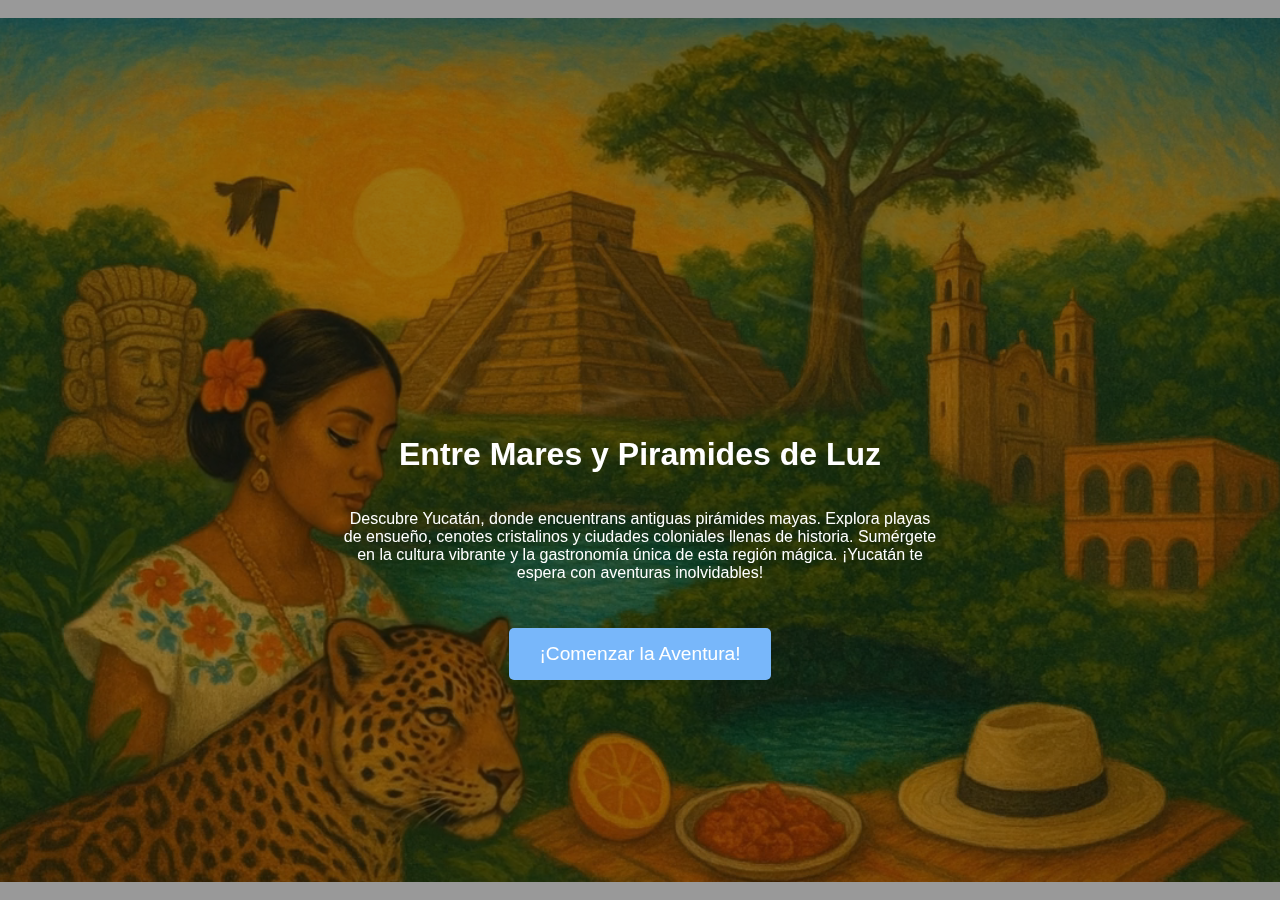
<file: index.html>
<html>
<html lang="es">
<head>
    <meta charset="UTF-8">
    <title>Yucatan</title>
    <link rel="stylesheet" href="Estilo.css"> 
</head>
<body> 
    
    <video playsinline autoplay muted loop id="videoFondo">
        <source src="img/Fondo3.mp4" type="video/mp4"> 
        
    </video>

    <div class="contenido-principal"> 
        <br><br><br><br><br><br><br><br><br><br><br><br><br> 
        
        <h1>Entre Mares y Piramides de Luz</h1>
        
        <p>Descubre Yucatán, donde encuentrans antiguas pirámides mayas. Explora playas de ensueño, cenotes cristalinos y ciudades coloniales llenas de historia. Sumérgete en la cultura vibrante y la gastronomía única de esta región mágica. ¡Yucatán te espera con aventuras inolvidables!</p>
        
        <a href="Explora.html" class="boton">
            ¡Comenzar la Aventura!
        </a> 
        
    </div>
</body>
</html>
</file>
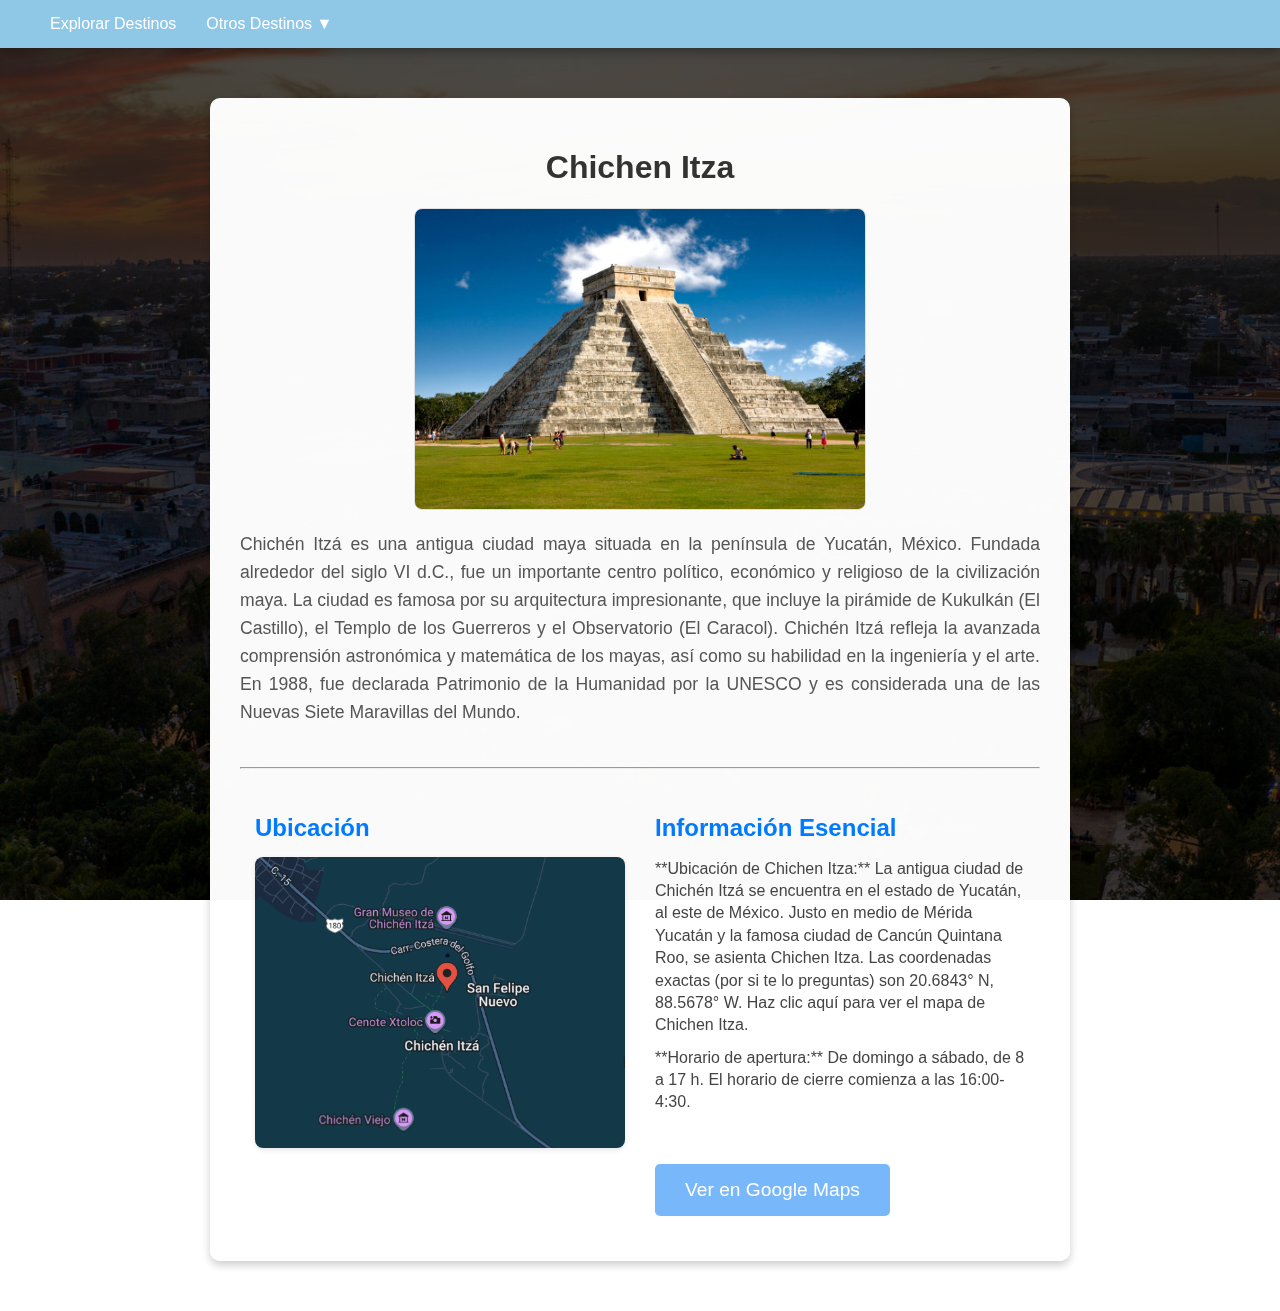
<file: Chichen.html>
<!DOCTYPE html>
<html lang="es">
<head>
    <title>Chichen Itza</title>
    <link rel="stylesheet" href="Estilo.css">
</head>

<body class="uno">

    <nav class="menu-destino">
        <a href="Explora.html" class="nav-boton">Explorar Destinos</a>
        <div class="dropdown">
            <button class="nav-boton dropbtn">Otros Destinos ▼</button>
            <div class="dropdown-contenido"> 
                <a href="Ek.html">Ek Balam</a>
                <a href="Maya.html">Museo Maya</a>
                <a href="Zaci.html">Cenote Zaci</a>
                <a href="Montejo.html">Paseo de Montejo</a>
                <a href="Ik.html">Cenote Ik Kil</a>
                <a href="Izamal.html">Izamal</a>
                <a href="Valla.html">Valladolid</a>
                <a href="Tulum.html">Tulum</a>
                <a href="Muñeca.html">Templo de las 7 Muñecas</a>
                <a href="Misne.html">Misnébalam</a>
                <a href="Progreso.html">Progreso</a>
                <a href="Yucatan.html">Página Principal</a>
            </div>
        </div>
    </nav>

    <div class="contenido-detalle"> 
        
        <h1>Chichen Itza</h1> 
        
        <img src="img/itza.jpg" alt="Chichen Itza" class="chichen-img">
        
        <p class="descripcion-destino"> 
            Chichén Itzá es una antigua ciudad maya situada en la península de Yucatán, México.
            Fundada alrededor del siglo VI d.C., fue un importante centro político, económico y religioso de la civilización maya.
            La ciudad es famosa por su arquitectura impresionante, que incluye la pirámide de Kukulkán (El Castillo), el Templo de los Guerreros y el Observatorio (El Caracol).
            Chichén Itzá refleja la avanzada comprensión astronómica y matemática de los mayas, así como su habilidad en la ingeniería y el arte.
            En 1988, fue declarada Patrimonio de la Humanidad por la UNESCO y es considerada una de las Nuevas Siete Maravillas del Mundo.
        </p>

        <hr> <table class="info-tabla">
            <tr>
                <td class="mapa-columna">
                    <h2>Ubicación</h2>
                    <img src="img/mapa.png" alt="Mapa de Chichén Itzá" class="imagen-mapa">
                </td>
                
                <td class="texto-columna">
                    <h2>Información Esencial</h2>
                    <ul class="lista-info">
                        <li>**Ubicación de Chichen Itza:** La antigua ciudad de Chichén Itzá se encuentra en el estado de Yucatán, al este de México. Justo en medio de Mérida Yucatán y la famosa ciudad de Cancún Quintana Roo, se asienta Chichen Itza. Las coordenadas exactas (por si te lo preguntas) son 20.6843° N, 88.5678° W. Haz clic aquí para ver el mapa de Chichen Itza.</li>
                        <li>**Horario de apertura:** De domingo a sábado, de 8 a 17 h. El horario de cierre comienza a las 16:00-4:30.</li>
                        
                    </ul>
                    <a href="https://maps.app.goo.gl/LtoSKkZR6rViQvaY6" class="boton">Ver en Google Maps</a>
                </td>
            </tr>
        </table>
        
    </div> 
    </body>
</html>
</file>
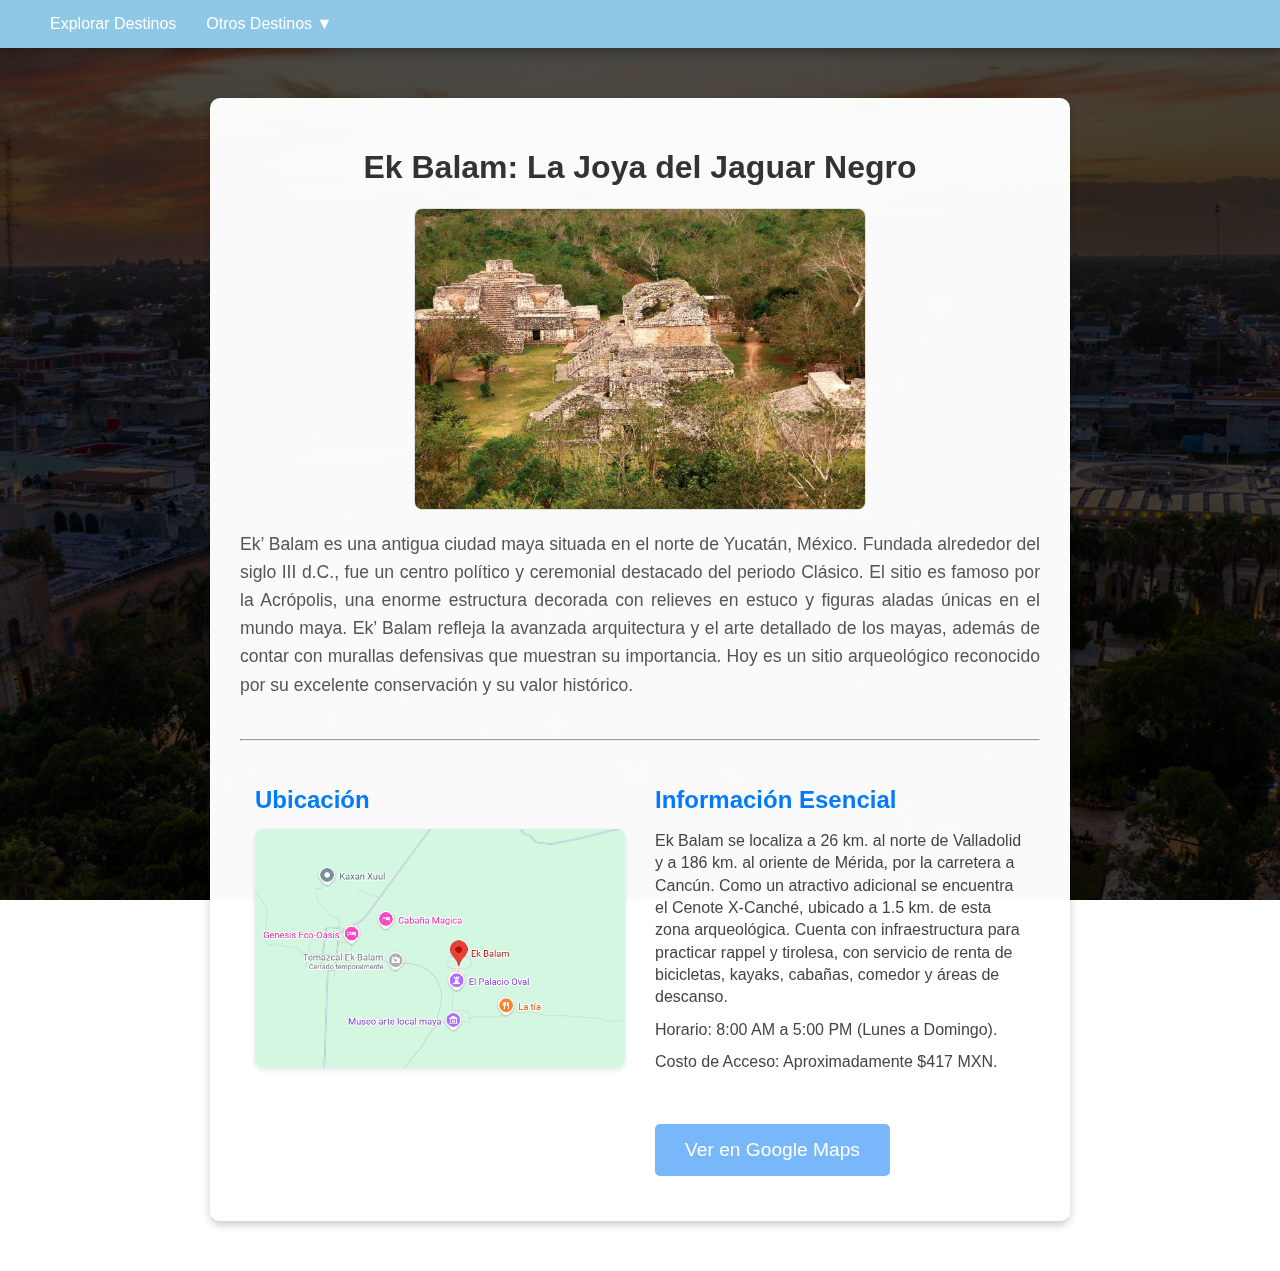
<file: Ek.html>
<html>
   <head>
    <title>Ek Balam | El Jaguar Negro</title>
    <link rel="stylesheet" href="Estilo.css"> 
    </head>

<body class="uno">

    <nav class="menu-destino">
        <a href="Explora.html" class="nav-boton">Explorar Destinos</a>
        <div class="dropdown">
            <button class="nav-boton dropbtn">Otros Destinos ▼</button>
            <div class="dropdown-contenido"> 
                <a href="Chichen.html">Chichén Itzá</a>
                <a href="Maya.html">Museo Maya</a>
                <a href="Zaci.html">Cenote Zaci</a>
                <a href="Montejo.html">Paseo de Montejo</a>
                <a href="Ik.html">Cenote Ik Kil</a>
                <a href="Izamal.html">Izamal</a>
                <a href="Valla.html">Valladolid</a>
                <a href="Tulum.html">Tulum</a>
                <a href="Muñeca.html">Templo de las 7 Muñecas</a>
                <a href="Misne.html">Misnébalam</a>
                <a href="Progreso.html">Progreso</a>
                <a href="index.html">Página Principal</a>
            </div>
        </div>
    </nav>

    <div class="contenido-detalle"> 
        <h1>Ek Balam: La Joya del Jaguar Negro</h1>
        
        <img src="img/Ek Balam.jpg" alt="Ruinas de Ek Balam" class="chichen-img">
        
        <p class="descripcion-destino">
            Ek’ Balam es una antigua ciudad maya situada en el norte de Yucatán, México.
Fundada alrededor del siglo III d.C., fue un centro político y ceremonial destacado del periodo Clásico.
El sitio es famoso por la Acrópolis, una enorme estructura decorada con relieves en estuco y figuras aladas únicas en el mundo maya.
Ek’ Balam refleja la avanzada arquitectura y el arte detallado de los mayas, además de contar con murallas defensivas que muestran su importancia.
Hoy es un sitio arqueológico reconocido por su excelente conservación y su valor histórico.
        </p>

        <hr>

        <table class="info-tabla">
            <tr>
                <td class="mapa-columna">
                    <h2>Ubicación</h2>
                    <img src="img/Mapa2.png" alt="Mapa de Ek Balam" class="imagen-mapa">
                </td>
                
                <td class="texto-columna">
                    <h2>Información Esencial</h2>
                    <ul class="lista-info">
                        <li>Ek Balam se localiza a 26 km. al norte de Valladolid y a 186 km. al oriente de Mérida, por la carretera a Cancún. Como un atractivo adicional se encuentra el Cenote X-Canché, ubicado a 1.5 km. de esta zona arqueológica. Cuenta con infraestructura para practicar rappel y tirolesa, con servicio de renta de bicicletas, kayaks, cabañas, comedor y áreas de descanso.</li>
                        <li>Horario: 8:00 AM a 5:00 PM (Lunes a Domingo).</li>
                        <li>Costo de Acceso: Aproximadamente $417 MXN.</li>
                    </ul>
                    <a href="https://maps.app.goo.gl/PdVzdaJ5peARR6or9" class="boton">Ver en Google Maps</a>
                </td>
            </tr>
        </table>
        </div>

</body>
</html>
</file>
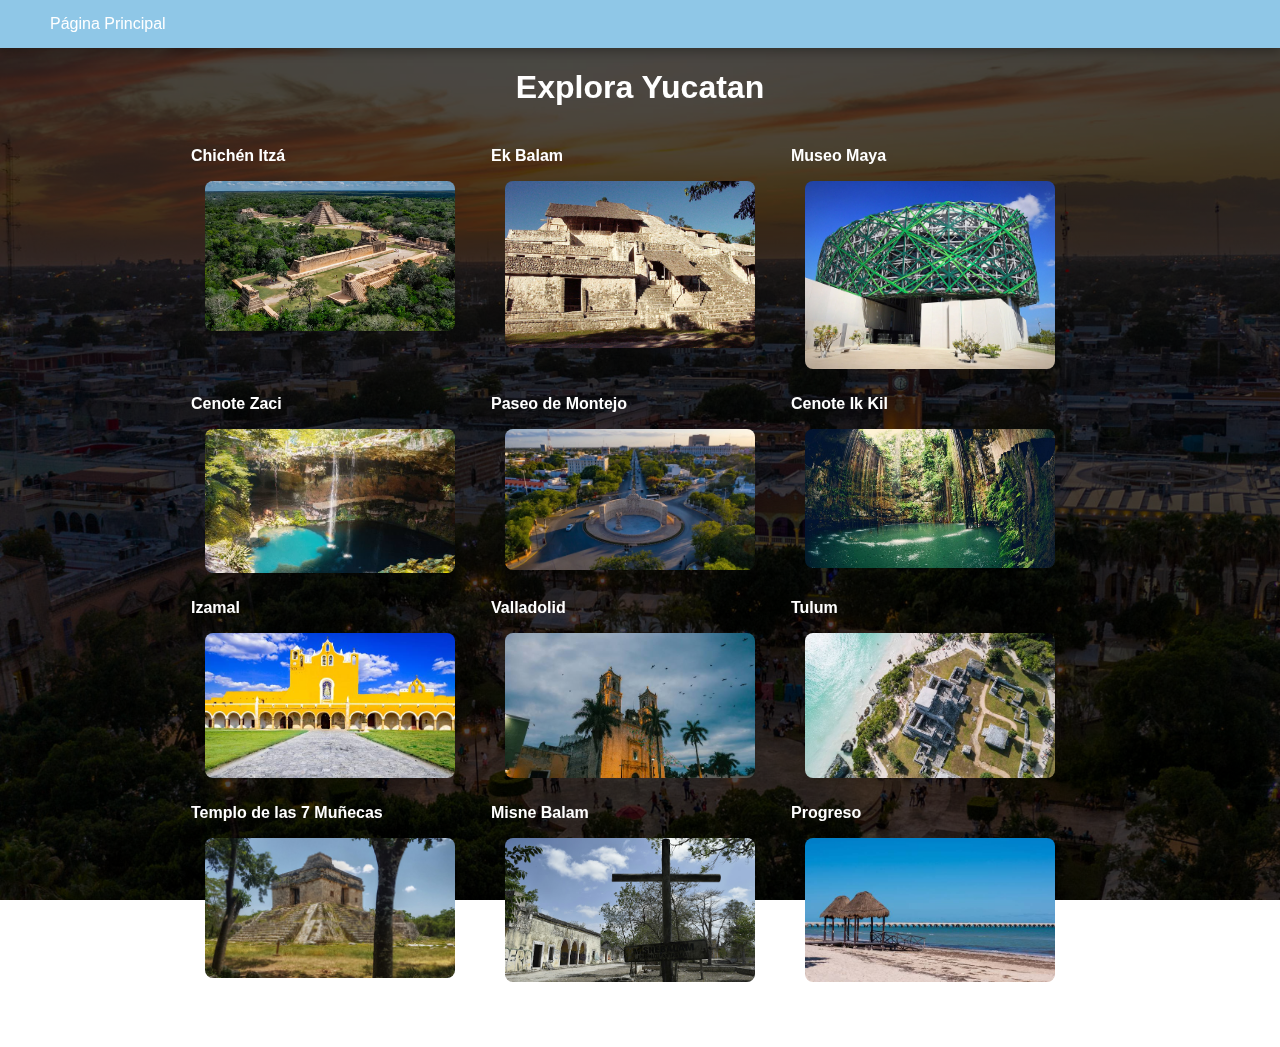
<file: Explora.html>
<html>
    <head>
        <title>Explora Yucatan</title>
        <link rel="stylesheet" href="Estilo.css">
    </head>

    <body class="explora">
        
        <div class="contenido-explora">

            <nav class="menu-destino">
        <a href="index.html" class="nav-boton">Página Principal</a>
    </nav>
            
            <center><h1>Explora Yucatan</h1></center>
            
            <table class="destinos"> 

                <tr>
                    <td class="celda-texto">
                        <p><b>Chichén Itzá</b></p> </td>
                    <td class="celda-texto">
                        <p><b>Ek Balam</b> </p>
                    </td>
                    <td class="celda-texto">
                        <p><b>Museo Maya</b></p>
                    </td>
                </tr>

                <tr>
                    <td class="destino">
                        <a href="Chichen.html">
                            <img src="img/Chichen.jpg" alt="Chichen Itza" class="destino-img"> </a>
                    </td>
                    <td class="destino">
                        <a href="Ek.html">
                            <img src="img/Ek.jpg" alt="Ek Balam" class="destino-img">
                        </a>
                    </td>
                    <td class="destino">
                        <a href="Maya.html">
                            <img src ="img/MundoMaya.jpg" alt="Mundo Maya" class="destino-img">
                        </a>
                    </td>
                </tr>

                <tr>
                    <td class="celda-texto">
                        <p><b>Cenote Zaci</b></p>
                    </td>
                    <td class="celda-texto">
                        <p><b>Paseo de Montejo</b></p>
                    </td>
                    <td class="celda-texto">
                        <p><b>Cenote Ik Kil</b></p>
                    </td>
                </tr>

                <tr>
                    <td class="destino">
                        <a href="Zaci.html">
                            <img src="img/zaci.jpg" alt="Cenote Zaci" class="destino-img">
                        </a>
                    </td>
                    <td class="destino">
                        <a href="Montejo.html">
                            <img src="img/montejo.jpg" alt="Paseo de montejo" class="destino-img">
                        </a>
                    </td>
                    <td class="destino">
                        <a href="Ik.html">
                            <img src ="img/ik.jpg" alt="Ik Kil" class="destino-img">
                        </a>
                    </td>
                </tr>

                <tr>
                    <td class="celda-texto">
                        <p><b>Izamal</b></p>
                    </td>
                    <td class="celda-texto">
                        <p><b>Valladolid</b></p>
                    </td>
                    <td class="celda-texto">
                        <p><b>Tulum</b></p>
                    </td>
                </tr>

                <tr>
                    <td class="destino">
                        <a href="Izamal.html">
                            <img src="img/Izamal.jpg" alt="Izamal" class="destino-img">
                        </a>
                    </td>
                    <td class="destino">
                        <a href="Valla.html">
                            <img src="img/Valla.jpg" alt="Valladolid" class="destino-img">
                        </a>
                    </td>
                    <td class="destino">
                        <a href="Tulum.html">
                            <img src ="img/Tulum.jpg" alt="Tulum" class="destino-img">
                        </a>
                    </td>
                </tr>

                <tr>
                    <td class="celda-texto">
                        <p><b>Templo de las 7 Muñecas</b></p>
                    </td>
                    <td class="celda-texto">
                        <p><b>Misne Balam</b></p>
                    </td>
                    <td class="celda-texto">
                        <p><b>Progreso</b></p>
                    </td>
                </tr>

                <tr>
                    <td class="destino">
                        <a href="Muñeca.html">
                            <img src="img/Templo.jpg" alt="Templo" class="destino-img">
                        </a>
                    </td>
                    <td class="destino">
                        <a href="Misne.html">
                            <img src="img/MisneBalam.jpg" alt="MisneBalam" class="destino-img">
                        </a>
                    </td>
                    <td class="destino">
                        <a href="Progreso.html">
                            <img src ="img/Progreso.jpg" alt="Progreso" class="destino-img">
                        </a>
                    </td>
                </tr>

            </table> </div>
    </body>
</html>
</file>
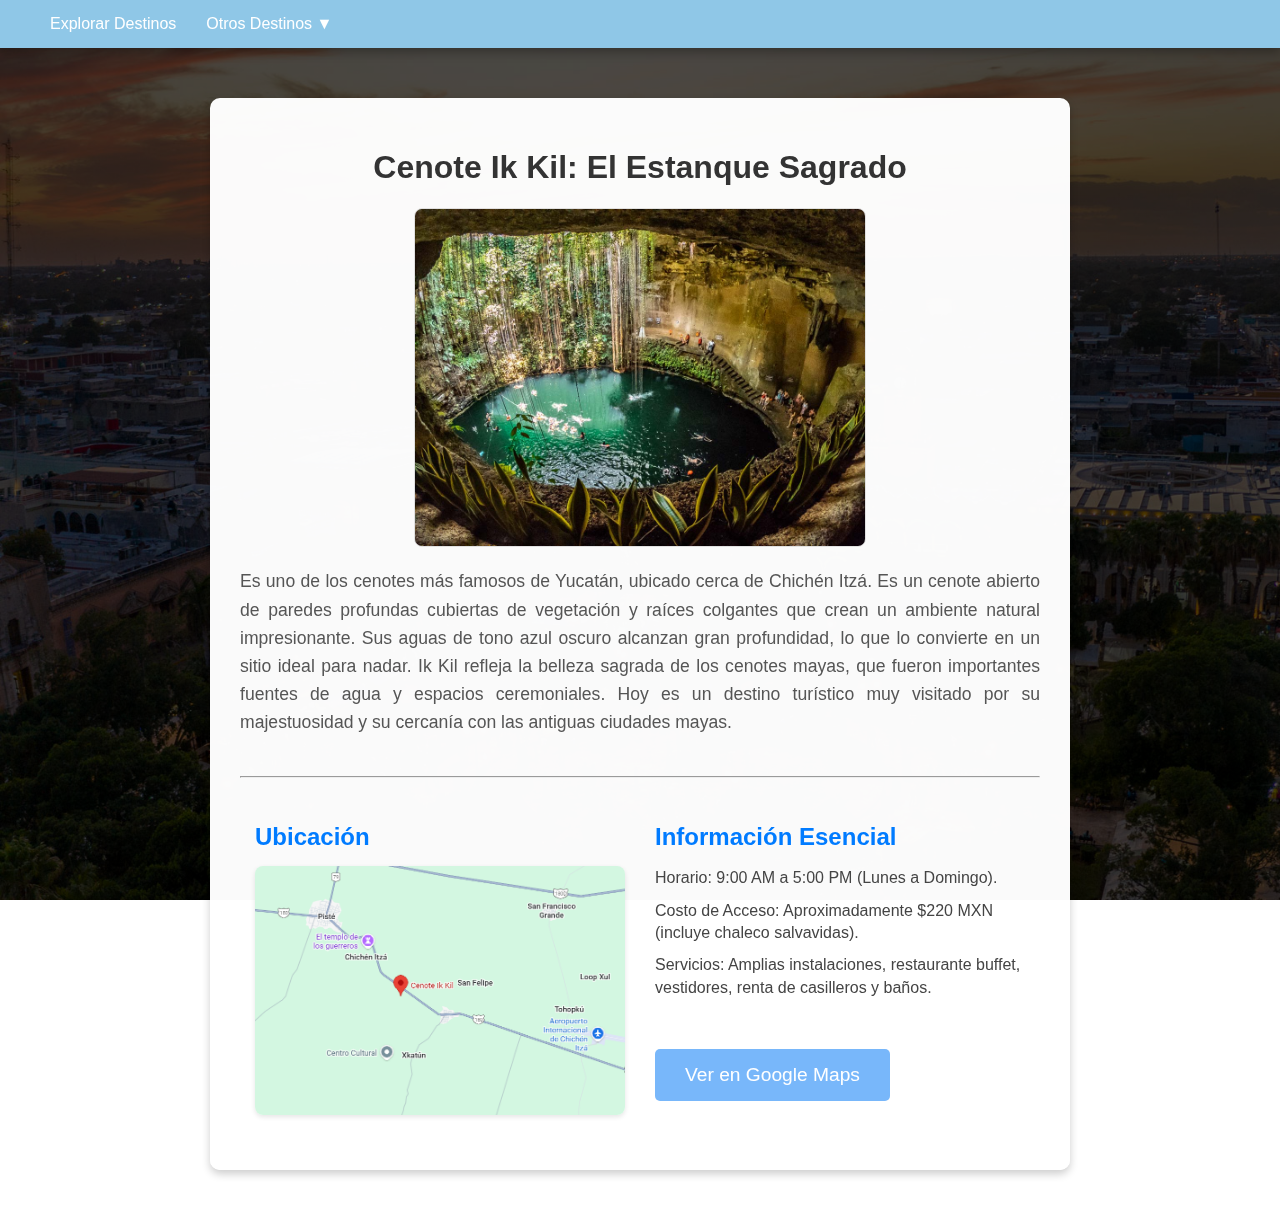
<file: Ik.html>
<html>
<head>
    <title>Cenote Ik Kil | Maravilla Natural</title>
    <link rel="stylesheet" href="Estilo.css"> 
</head>
<body class="uno">

    <nav class="menu-destino">
        <a href="Explora.html" class="nav-boton">Explorar Destinos</a>
        <div class="dropdown">
            <button class="nav-boton dropbtn">Otros Destinos ▼</button>
            <div class="dropdown-contenido"> 
                <a href="chichen.html">Chichén Itzá</a>
                <a href="Ek.html">Ek Balam</a>
                <a href="Maya.html">Museo Maya</a>
                <a href="Zaci.html">Cenote Zaci</a>
                <a href="Montejo.html">Paseo de Montejo</a>
                <a href="Izamal.html">Izamal</a>
                <a href="Valla.html">Valladolid</a>
                <a href="Tulum.html">Tulum</a>
                <a href="Muñeca.html">Templo de las 7 Muñecas</a>
                <a href="Misne.html">Misnébalam</a>
                <a href="Progreso.html">Progreso</a>
                <a href="index.html">Página Principal</a>
            </div>
        </div>
    </nav>

    <div class="contenido-detalle"> 
        <h1>Cenote Ik Kil: El Estanque Sagrado</h1>
        
        <img src="img/cenote2.jpg" alt="Vista de la abertura y el agua del Cenote Ik Kil" class="chichen-img">
        
        <p class="descripcion-destino">
            Es uno de los cenotes más famosos de Yucatán, ubicado cerca de Chichén Itzá.
Es un cenote abierto de paredes profundas cubiertas de vegetación y raíces colgantes que crean un ambiente natural impresionante.
Sus aguas de tono azul oscuro alcanzan gran profundidad, lo que lo convierte en un sitio ideal para nadar.
Ik Kil refleja la belleza sagrada de los cenotes mayas, que fueron importantes fuentes de agua y espacios ceremoniales.
Hoy es un destino turístico muy visitado por su majestuosidad y su cercanía con las antiguas ciudades mayas.

        </p>

        <hr>

        <table class="info-tabla">
            <tr>
                <td class="mapa-columna">
                    <h2>Ubicación</h2>
                    <img src="img/mapa6.png" alt="Mapa del Cenote Ik Kil" class="imagen-mapa">
                </td>
                
                <td class="texto-columna">
                    <h2>Información Esencial</h2>
                    <ul class="lista-info">
                        <li>Horario: 9:00 AM a 5:00 PM (Lunes a Domingo).</li>
                        <li>Costo de Acceso: Aproximadamente $220 MXN (incluye chaleco salvavidas).</li>
                        <li>Servicios: Amplias instalaciones, restaurante buffet, vestidores, renta de casilleros y baños.</li>
                    </ul>
                    <a href="https://maps.app.goo.gl/avFC3Xt4vonuhSrKA" class="boton">Ver en Google Maps</a>
                </td>
            </tr>
        </table>
        </div>

</body>
</html>
</file>
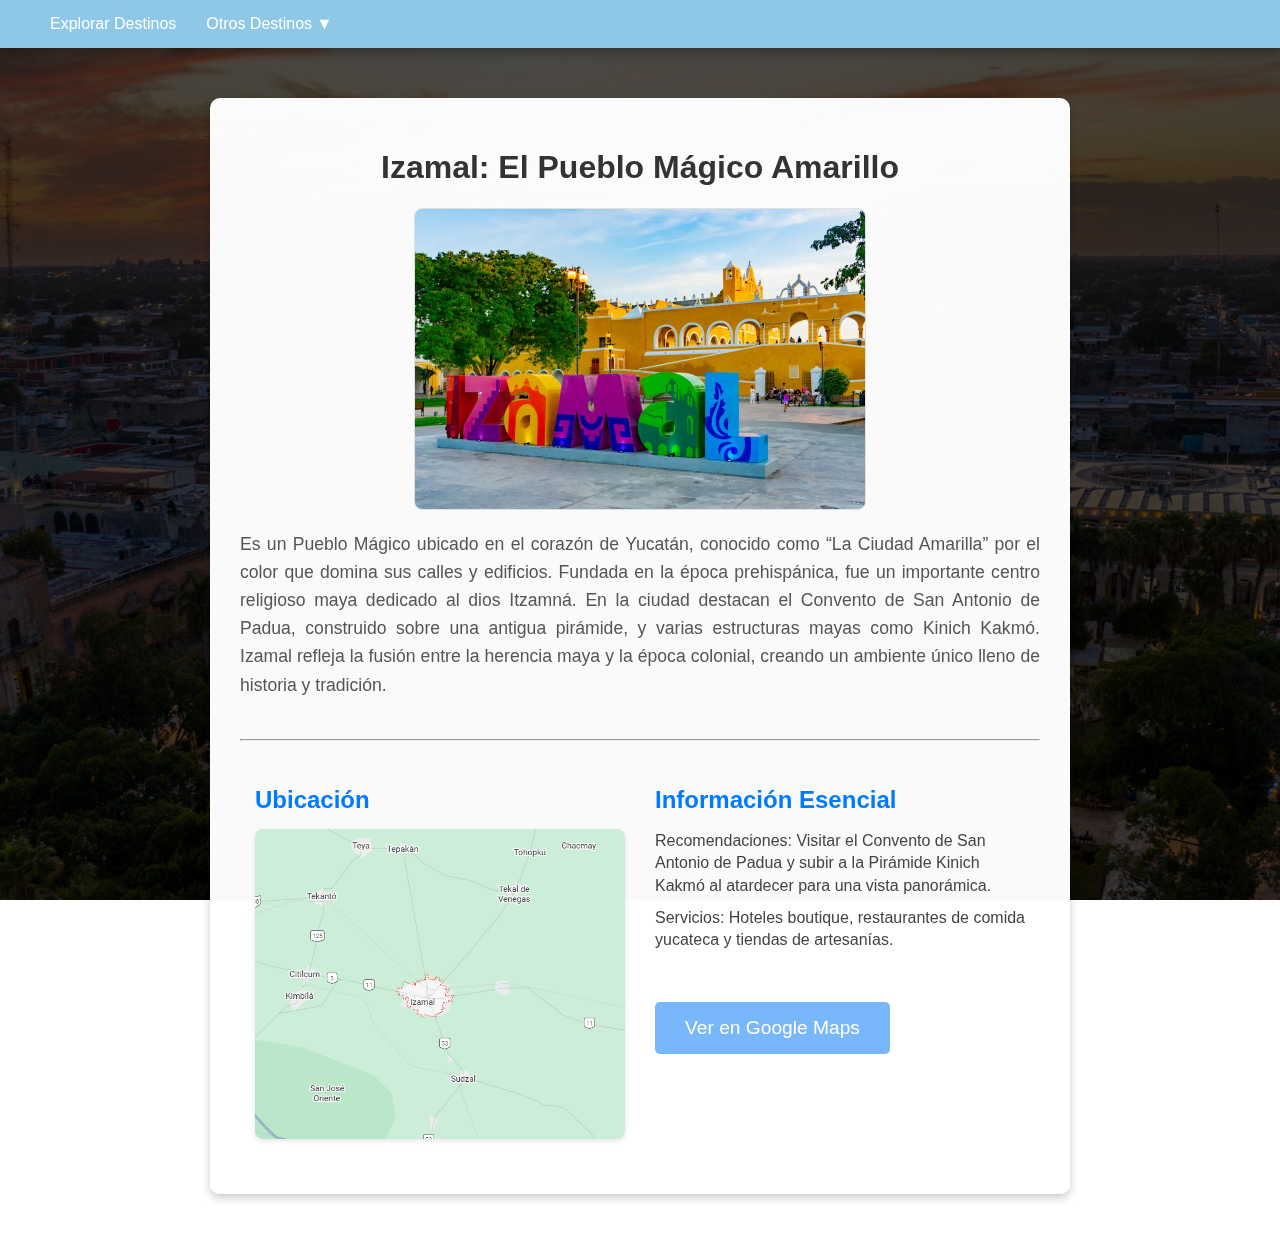
<file: Izamal.html>
<html>
<head>
    <title>Izamal | La Ciudad Amarilla</title>
    <link rel="stylesheet" href="Estilo.css"> 
</head>
<body class="uno">

    <nav class="menu-destino">
        <a href="Explora.html" class="nav-boton">Explorar Destinos</a>
        <div class="dropdown">
            <button class="nav-boton dropbtn">Otros Destinos ▼</button>
            <div class="dropdown-contenido"> 
                <a href="chichen.html">Chichén Itzá</a>
                <a href="Ek.html">Ek Balam</a>
                <a href="Maya.html">Museo Maya</a>
                <a href="Zaci.html">Cenote Zaci</a>
                <a href="Montejo.html">Paseo de Montejo</a>
                <a href="Ik.html">Cenote Ik Kil</a>
                <a href="Valla.html">Valladolid</a>
                <a href="Tulum.html">Tulum</a>
                <a href="Muñeca.html">Templo de las 7 Muñecas</a>
                <a href="Misne.html">Misnébalam</a>
                <a href="Progreso.html">Progreso</a>
                <a href="index.html">Página Principal</a>
            </div>
        </div>
    </nav>

    <div class="contenido-detalle"> 
        <h1>Izamal: El Pueblo Mágico Amarillo</h1>
        
        <img src="img/iza.jpg" alt="Convento de San Antonio de Padua en Izamal" class="chichen-img">
        
        <p class="descripcion-destino">
            Es un Pueblo Mágico ubicado en el corazón de Yucatán, conocido como “La Ciudad Amarilla” por el color que domina sus calles y edificios.
Fundada en la época prehispánica, fue un importante centro religioso maya dedicado al dios Itzamná.
En la ciudad destacan el Convento de San Antonio de Padua, construido sobre una antigua pirámide, y varias estructuras mayas como Kinich Kakmó.
Izamal refleja la fusión entre la herencia maya y la época colonial, creando un ambiente único lleno de historia y tradición.
        </p>

        <hr>

        <table class="info-tabla">
            <tr>
                <td class="mapa-columna">
                    <h2>Ubicación</h2>
                    <img src="img/mapa7.png" alt="Mapa de Izamal" class="imagen-mapa">
                </td>
                
                <td class="texto-columna">
                    <h2>Información Esencial</h2>
                    <ul class="lista-info">
                        <li>Recomendaciones: Visitar el Convento de San Antonio de Padua y subir a la Pirámide Kinich Kakmó al atardecer para una vista panorámica.</li>
                        <li>Servicios: Hoteles boutique, restaurantes de comida yucateca y tiendas de artesanías.</li>
                    </ul>
                    <a href="https://maps.app.goo.gl/DVzkhHvRWKRUryHM7" class="boton">Ver en Google Maps</a>
                </td>
            </tr>
        </table>
        </div>

</body>
</html>
</file>
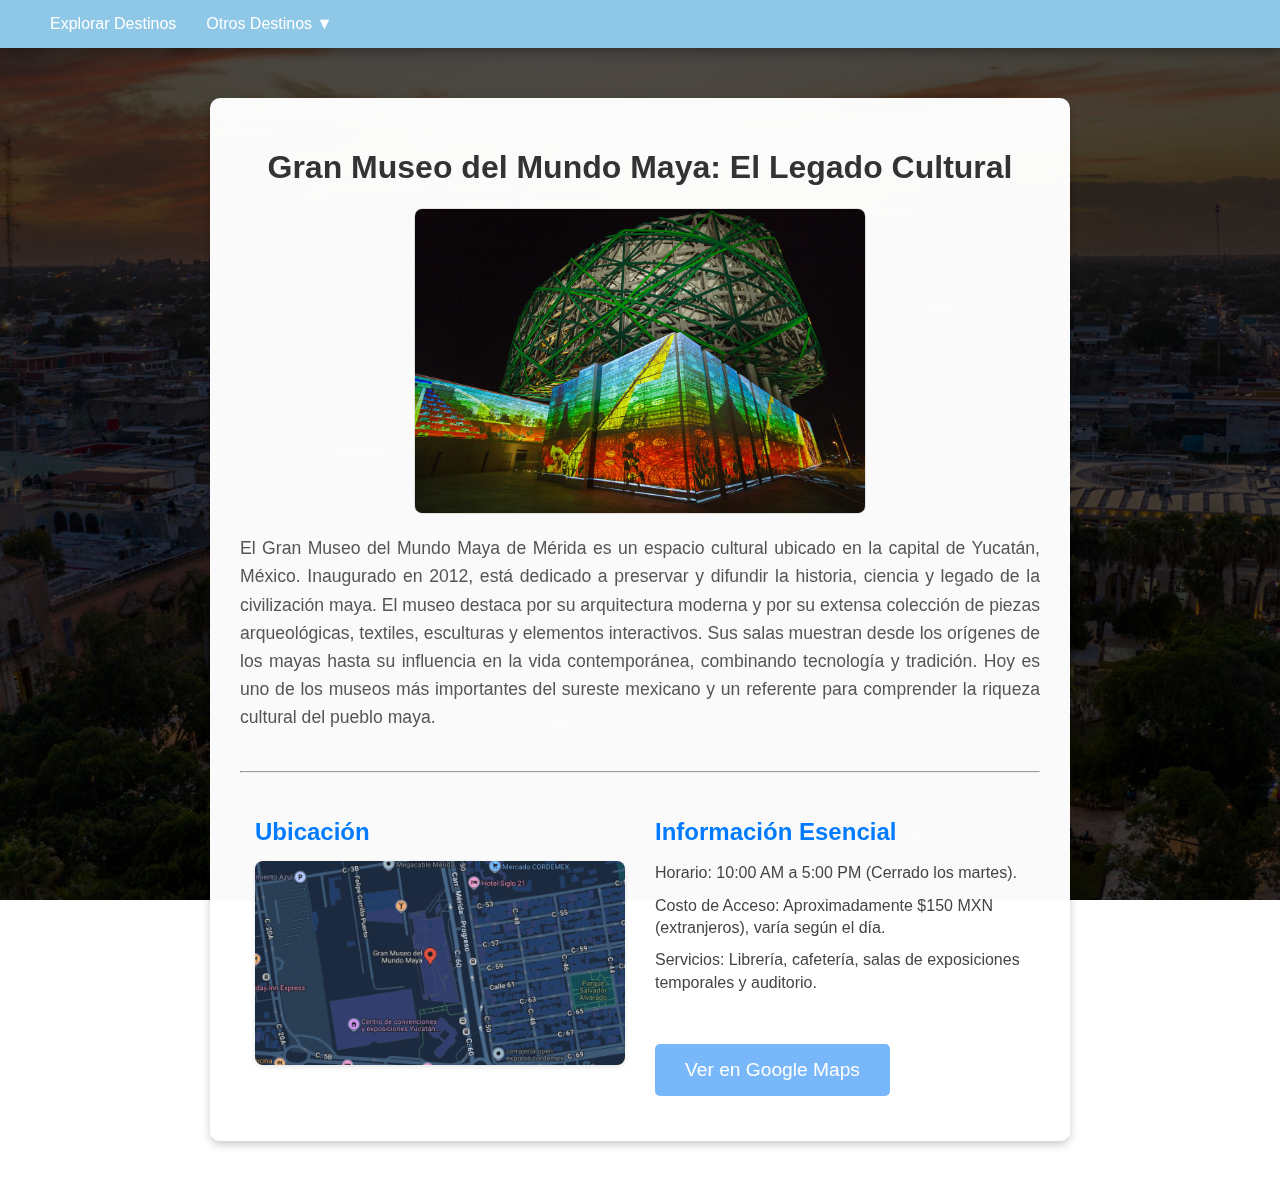
<file: Maya.html>
<html>
    <head>
        <title>Museo Maya | Historia y Cultura</title>
        <link rel="stylesheet" href="Estilo.css"> 
    </head>
        <body class="uno">

    <nav class="menu-destino">
        <a href="Explora.html" class="nav-boton">Explorar Destinos</a>
        <div class="dropdown">
            <button class="nav-boton dropbtn">Otros Destinos ▼</button>
            <div class="dropdown-contenido"> 
                <a href="chichen.html">Chichén Itzá</a>
                <a href="Ek.html">Ek Balam</a>
                <a href="Zaci.html">Cenote Zaci</a>
                <a href="Montejo.html">Paseo de Montejo</a>
                <a href="Ik.html">Cenote Ik Kil</a>
                <a href="Izamal.html">Izamal</a>
                <a href="Valla.html">Valladolid</a>
                <a href="Tulum.html">Tulum</a>
                <a href="Muñeca.html">Templo de las 7 Muñecas</a>
                <a href="Misne.html">Misnébalam</a>
                <a href="Progreso.html">Progreso</a>
                <a href="index.html">Página Principal</a>
            </div>
        </div>
    </nav>

    <div class="contenido-detalle"> 
        <h1>Gran Museo del Mundo Maya: El Legado Cultural</h1>
        
        <img src="img/Museo.jpg" alt="Fachada del Gran Museo Maya" class="chichen-img">
        
        <p class="descripcion-destino">
            El Gran Museo del Mundo Maya de Mérida es un espacio cultural ubicado en la capital de Yucatán, México.
Inaugurado en 2012, está dedicado a preservar y difundir la historia, ciencia y legado de la civilización maya.
El museo destaca por su arquitectura moderna y por su extensa colección de piezas arqueológicas, textiles, esculturas y elementos interactivos.
Sus salas muestran desde los orígenes de los mayas hasta su influencia en la vida contemporánea, combinando tecnología y tradición.
Hoy es uno de los museos más importantes del sureste mexicano y un referente para comprender la riqueza cultural del pueblo maya.
        </p>

        <hr>

        <table class="info-tabla">
            <tr>
                <td class="mapa-columna">
                    <h2>Ubicación</h2>
                    <img src="img/mapa3.png" alt="Mapa del Gran Museo Maya" class="imagen-mapa">
                </td>
                
                <td class="texto-columna">
                    <h2>Información Esencial</h2>
                    <ul class="lista-info">
                        <li>Horario: 10:00 AM a 5:00 PM (Cerrado los martes).</li>
                        <li>Costo de Acceso: Aproximadamente $150 MXN (extranjeros), varía según el día.</li>
                        <li>Servicios: Librería, cafetería, salas de exposiciones temporales y auditorio.</li>
                    </ul>
                    <a href="https://maps.app.goo.gl/M5hVUYaYBHAWXbHs8" class="boton">Ver en Google Maps</a>
                </td>
            </tr>
        </table>
        </div>

    </body>
</html>
</file>
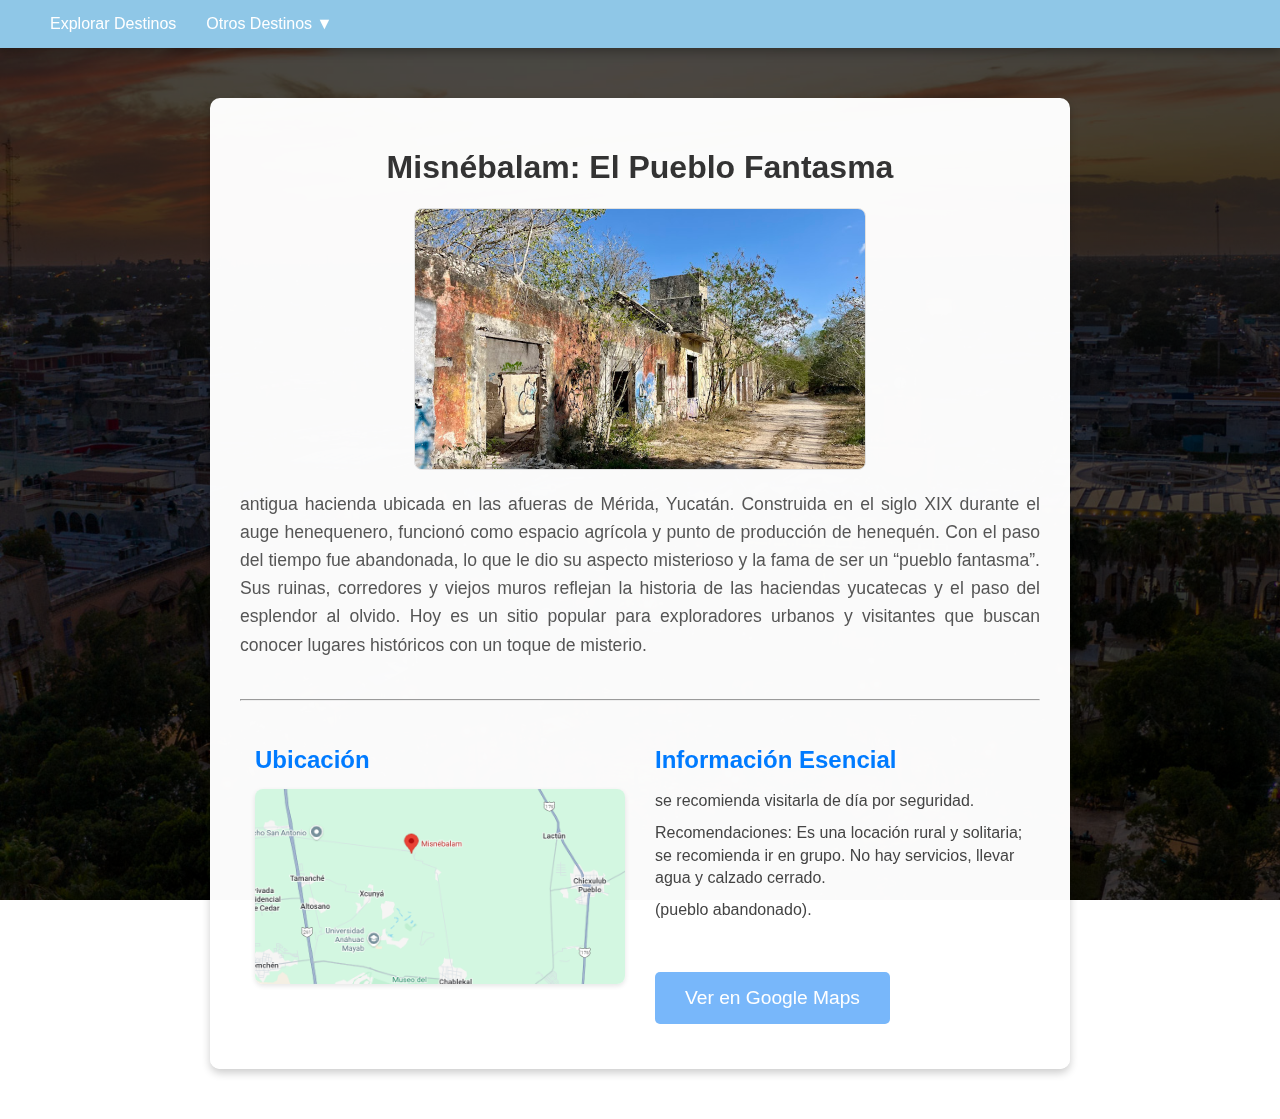
<file: Misne.html>
<html>
<head>
    <title>Misnébalam | El Pueblo Fantasma</title>
    <link rel="stylesheet" href="Estilo.css"> 
</head>
<body class="uno">

    <nav class="menu-destino">
        <a href="Explora.html" class="nav-boton">Explorar Destinos</a>
        <div class="dropdown">
            <button class="nav-boton dropbtn">Otros Destinos ▼</button>
            <div class="dropdown-contenido"> 
                <a href="chichen.html">Chichén Itzá</a>
                <a href="Ek.html">Ek Balam</a>
                <a href="Maya.html">Museo Maya</a>
                <a href="Zaci.html">Cenote Zaci</a>
                <a href="Montejo.html">Paseo de Montejo</a>
                <a href="Ik.html">Cenote Ik Kil</a>
                <a href="Izamal.html">Izamal</a>
                <a href="Valla.html">Valladolid</a>
                <a href="Tulum.html">Tulum</a>
                <a href="Muñeca.html">Templo de las 7 Muñecas</a>
                <a href="Progreso.html">Progreso</a>
                <a href="index.html">Página Principal</a>
            </div>
        </div>
    </nav>

    <div class="contenido-detalle"> 
        <h1>Misnébalam: El Pueblo Fantasma</h1>
        
        <img src="img/misne.jpg" alt="Ruinas de la Hacienda Misnébalam" class="chichen-img">
        
        <p class="descripcion-destino">
            antigua hacienda ubicada en las afueras de Mérida, Yucatán.
Construida en el siglo XIX durante el auge henequenero, funcionó como espacio agrícola y punto de producción de henequén.
Con el paso del tiempo fue abandonada, lo que le dio su aspecto misterioso y la fama de ser un “pueblo fantasma”.
Sus ruinas, corredores y viejos muros reflejan la historia de las haciendas yucatecas y el paso del esplendor al olvido.
Hoy es un sitio popular para exploradores urbanos y visitantes que buscan conocer lugares históricos con un toque de misterio.
        </p>

        <hr>

        <table class="info-tabla">
            <tr>
                <td class="mapa-columna">
                    <h2>Ubicación</h2>
                    <img src="img/mapa11.png" alt="Mapa de Misnébalam" class="imagen-mapa">
                </td>
                
                <td class="texto-columna">
                    <h2>Información Esencial</h2>
                    <ul class="lista-info">
                        <li> se recomienda visitarla de día por seguridad.</li>
                        <li>Recomendaciones: Es una locación rural y solitaria; se recomienda ir en grupo. No hay servicios, llevar agua y calzado cerrado.</li>
                        <li>(pueblo abandonado).</li>
                    </ul>
                    <a href="https://maps.app.goo.gl/vBXQ8nnJWGmvUiyg7" class="boton">Ver en Google Maps</a>
                </td>
            </tr>
        </table>
        </div>

</body>
</html>
</file>
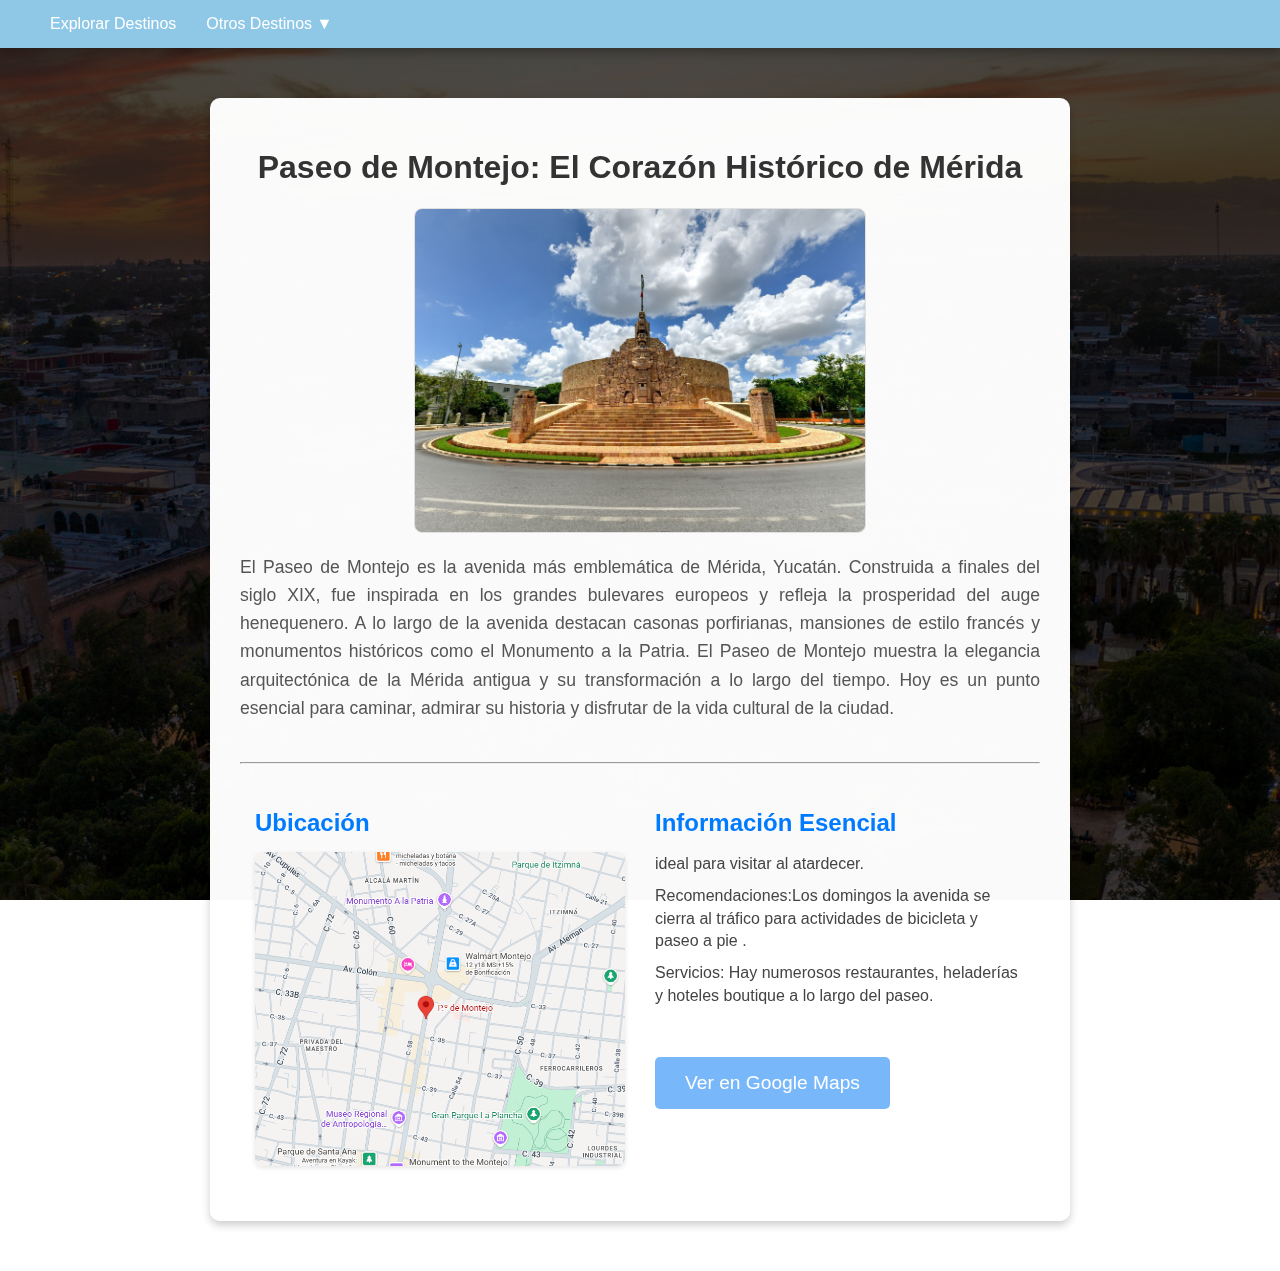
<file: Montejo.html>
<html>
<head>
    <title>Paseo de Montejo | Mérida</title>
    <link rel="stylesheet" href="Estilo.css"> 
</head>
<body class="uno">

    <nav class="menu-destino">
        <a href="Explora.html" class="nav-boton">Explorar Destinos</a>
        <div class="dropdown">
            <button class="nav-boton dropbtn">Otros Destinos ▼</button>
            <div class="dropdown-contenido"> 
                <a href="Chichen.html">Chichén Itzá</a>
                <a href="Ek.html">Ek Balam</a>
                <a href="Maya.html">Museo Maya</a>
                <a href="Zaci.html">Cenote Zaci</a>
                <a href="Ik.html">Cenote Ik Kil</a>
                <a href="Izamal.html">Izamal</a>
                <a href="Valla.html">Valladolid</a>
                <a href="Tulum.html">Tulum</a>
                <a href="Muñeca.html">Templo de las 7 Muñecas</a>
                <a href="Misne.html">Misnébalam</a>
                <a href="Progreso.html">Progreso</a>
                <a href="index.html">Página Principal</a>
            </div>
        </div>
    </nav>

    <div class="contenido-detalle"> 
        <h1>Paseo de Montejo: El Corazón Histórico de Mérida</h1>
        
        <img src="img/paseo.jpg" alt="Mansiones históricas en Paseo de Montejo" class="chichen-img">
        
        <p class="descripcion-destino">
            El Paseo de Montejo es la avenida más emblemática de Mérida, Yucatán.
Construida a finales del siglo XIX, fue inspirada en los grandes bulevares europeos y refleja la prosperidad del auge henequenero.
A lo largo de la avenida destacan casonas porfirianas, mansiones de estilo francés y monumentos históricos como el Monumento a la Patria.
El Paseo de Montejo muestra la elegancia arquitectónica de la Mérida antigua y su transformación a lo largo del tiempo.
Hoy es un punto esencial para caminar, admirar su historia y disfrutar de la vida cultural de la ciudad.
        </p>

        <hr>

        <table class="info-tabla">
            <tr>
                <td class="mapa-columna">
                    <h2>Ubicación</h2>
                    <img src="img/mapa5.png" alt="Mapa del Paseo de Montejo" class="imagen-mapa">
                </td>
                
                <td class="texto-columna">
                    <h2>Información Esencial</h2>
                    <ul class="lista-info">
                        <li>ideal para visitar al atardecer.</li>
                        <li>Recomendaciones:Los domingos la avenida se cierra al tráfico para actividades de bicicleta y paseo a pie .</li>
                        <li>Servicios: Hay numerosos restaurantes, heladerías y hoteles boutique a lo largo del paseo.</li>
                    </ul>
                    <a href="https://maps.app.goo.gl/dn6TYufEfvLVnTmE8" class="boton">Ver en Google Maps</a>
                </td>
            </tr>
        </table>
        </div>

</body>
</html>
</file>
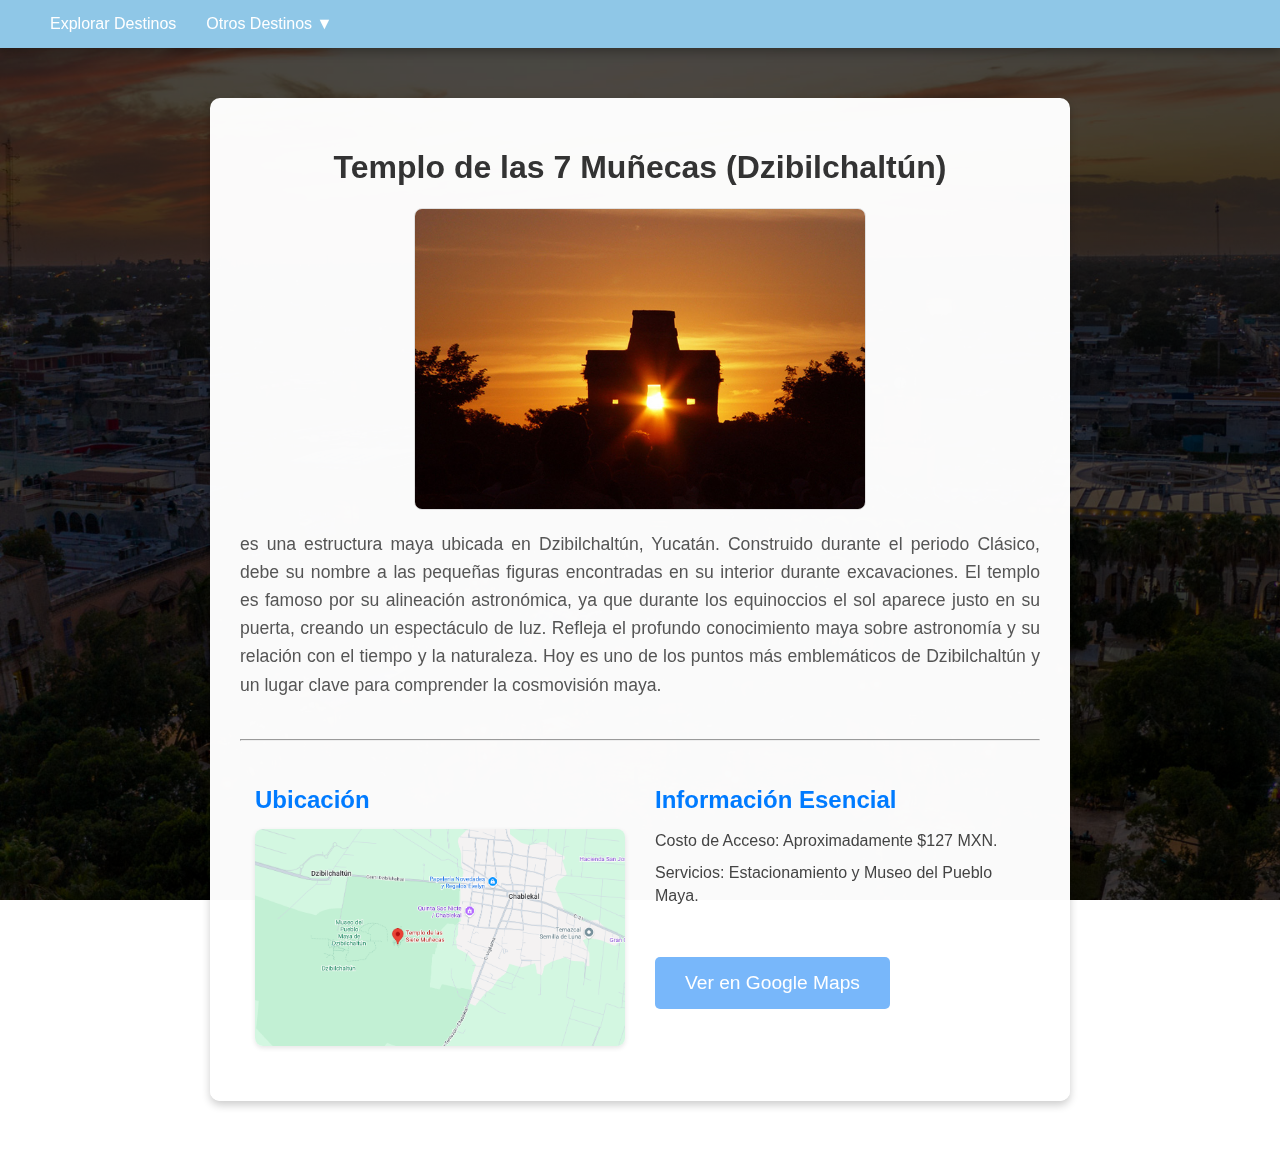
<file: Muñeca.html>
<html>
<head>
    <title>Templo de las 7 Muñecas | Dzibilchaltún</title>
    <link rel="stylesheet" href="Estilo.css"> 
</head>
<body class="uno">

    <nav class="menu-destino">
        <a href="Explora.html" class="nav-boton">Explorar Destinos</a>
        <div class="dropdown">
            <button class="nav-boton dropbtn">Otros Destinos ▼</button>
            <div class="dropdown-contenido"> 
                <a href="chichen.html">Chichén Itzá</a>
                <a href="Ek.html">Ek Balam</a>
                <a href="Maya.html">Museo Maya</a>
                <a href="Zaci.html">Cenote Zaci</a>
                <a href="Montejo.html">Paseo de Montejo</a>
                <a href="Ik.html">Cenote Ik Kil</a>
                <a href="Izamal.html">Izamal</a>
                <a href="Valla.html">Valladolid</a>
                <a href="Tulum.html">Tulum</a>
                <a href="Misne.html">Misnébalam</a>
                <a href="Progreso.html">Progreso</a>
                <a href="index.html">Página Principal</a>
            </div>
        </div>
    </nav>

    <div class="contenido-detalle"> 
        <h1>Templo de las 7 Muñecas (Dzibilchaltún)</h1>
        
        <img src="img/muñeca.jpg" alt="Templo de las Siete Muñecas durante el equinoccio" class="chichen-img">
        
        <p class="descripcion-destino">
            es una estructura maya ubicada en Dzibilchaltún, Yucatán.
Construido durante el periodo Clásico, debe su nombre a las pequeñas figuras encontradas en su interior durante excavaciones.
El templo es famoso por su alineación astronómica, ya que durante los equinoccios el sol aparece justo en su puerta, creando un espectáculo de luz.
Refleja el profundo conocimiento maya sobre astronomía y su relación con el tiempo y la naturaleza.
Hoy es uno de los puntos más emblemáticos de Dzibilchaltún y un lugar clave para comprender la cosmovisión maya.
        </p>

        <hr>

        <table class="info-tabla">
            <tr>
                <td class="mapa-columna">
                    <h2>Ubicación</h2>
                    <img src="img/mapa10.png" alt="Mapa de Dzibilchaltún" class="imagen-mapa">
                </td>
                
                <td class="texto-columna">
                    <h2>Información Esencial</h2>
                    <ul class="lista-info">
                        <li>Costo de Acceso: Aproximadamente $127 MXN.</li>
                        <li>Servicios: Estacionamiento y Museo del Pueblo Maya.</li>
                    </ul>
                    <a href="https://maps.app.goo.gl/4e2jF9Xafbdj7Fg99" class="boton">Ver en Google Maps</a>
                </td>
            </tr>
        </table>
        </div>

</body>
</html>
</file>
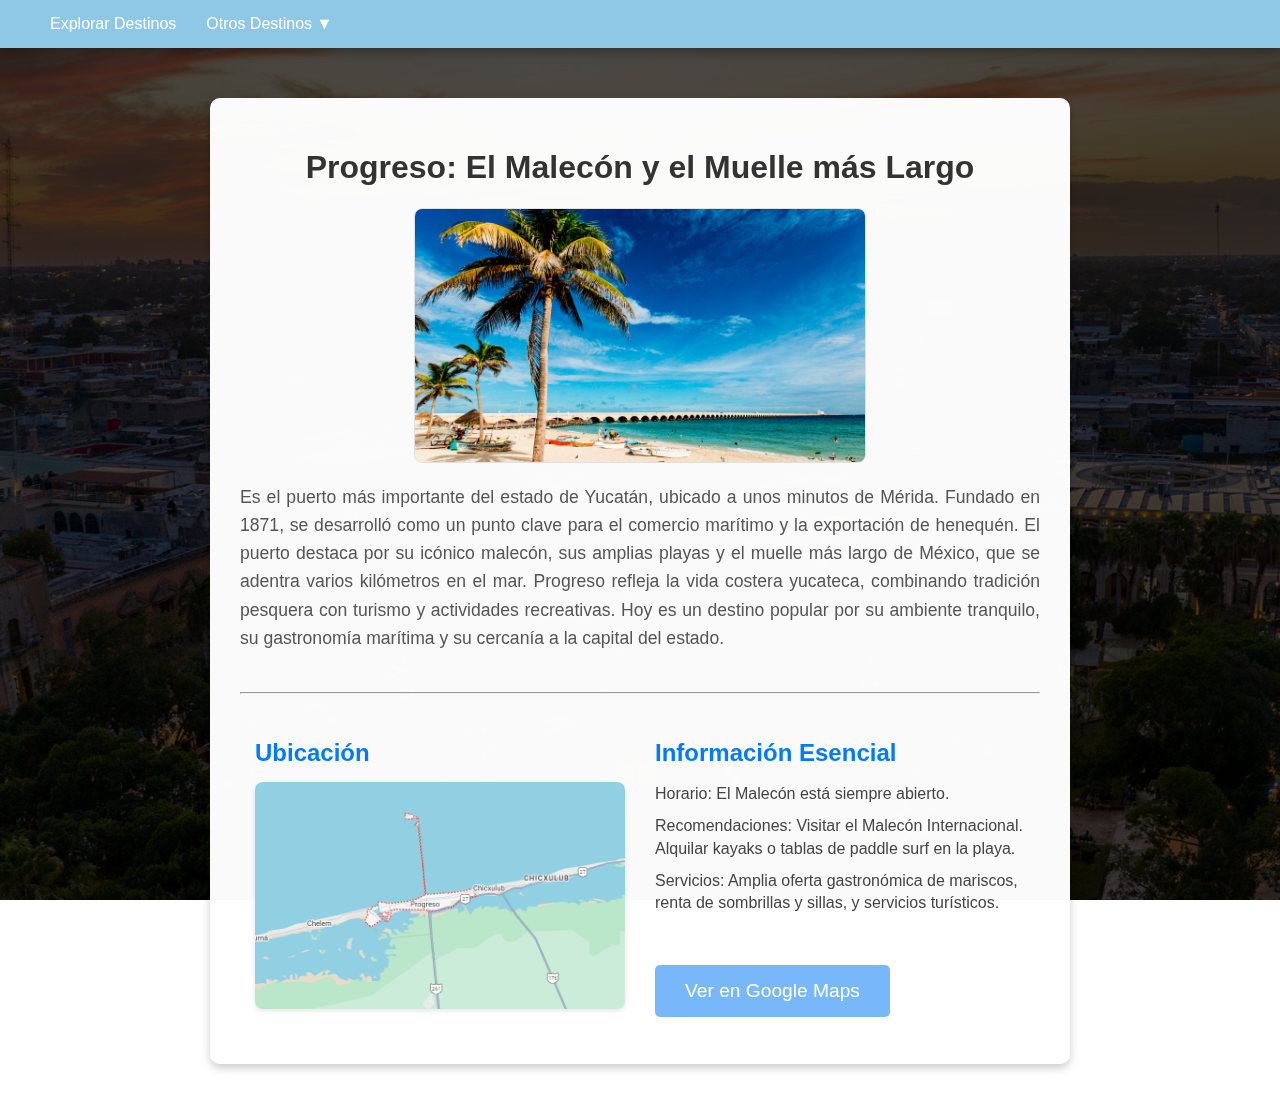
<file: Progreso.html>
<html>
<head>
    <title>Progreso | El Puerto de Yucatán</title>
    <link rel="stylesheet" href="Estilo.css"> 
</head>
<body class="uno">

    <nav class="menu-destino">
        <a href="Explora.html" class="nav-boton">Explorar Destinos</a>
        <div class="dropdown">
            <button class="nav-boton dropbtn">Otros Destinos ▼</button>
            <div class="dropdown-contenido"> 
                <a href="chichen.html">Chichén Itzá</a>
                <a href="Ek.html">Ek Balam</a>
                <a href="Maya.html">Museo Maya</a>
                <a href="Zaci.html">Cenote Zaci</a>
                <a href="Montejo.html">Paseo de Montejo</a>
                <a href="Ik.html">Cenote Ik Kil</a>
                <a href="Izamal.html">Izamal</a>
                <a href="Valla.html">Valladolid</a>
                <a href="Tulum.html">Tulum</a>
                <a href="Muñeca.html">Templo de las 7 Muñecas</a>
                <a href="Misne.html">Misnébalam</a>
                <a href="index.html">Página Principal</a>
            </div>
        </div>
    </nav>

    <div class="contenido-detalle"> 
        <h1>Progreso: El Malecón y el Muelle más Largo</h1>
        
        <img src="img/progreso2.jpg" alt="Vista del Malecón de Progreso y el mar" class="chichen-img">
        
        <p class="descripcion-destino">
            Es el puerto más importante del estado de Yucatán, ubicado a unos minutos de Mérida.
Fundado en 1871, se desarrolló como un punto clave para el comercio marítimo y la exportación de henequén.
El puerto destaca por su icónico malecón, sus amplias playas y el muelle más largo de México, que se adentra varios kilómetros en el mar.
Progreso refleja la vida costera yucateca, combinando tradición pesquera con turismo y actividades recreativas.
Hoy es un destino popular por su ambiente tranquilo, su gastronomía marítima y su cercanía a la capital del estado.
        </p>

        <hr>

        <table class="info-tabla">
            <tr>
                <td class="mapa-columna">
                    <h2>Ubicación</h2>
                    <img src="img/mapa12.png" alt="Mapa del Puerto de Progreso" class="imagen-mapa">
                </td>
                
                <td class="texto-columna">
                    <h2>Información Esencial</h2>
                    <ul class="lista-info">
                        <li>Horario: El Malecón está siempre abierto.</li>
                        <li>Recomendaciones: Visitar el Malecón Internacional. Alquilar kayaks o tablas de paddle surf en la playa.</li>
                        <li>Servicios: Amplia oferta gastronómica de mariscos, renta de sombrillas y sillas, y servicios turísticos.</li>
                    </ul>
                    <a href="https://maps.app.goo.gl/jLH9heUdBCNXEccT9" class="boton">Ver en Google Maps</a>
                </td>
            </tr>
        </table>
        </div>

</body>
</html>
</file>
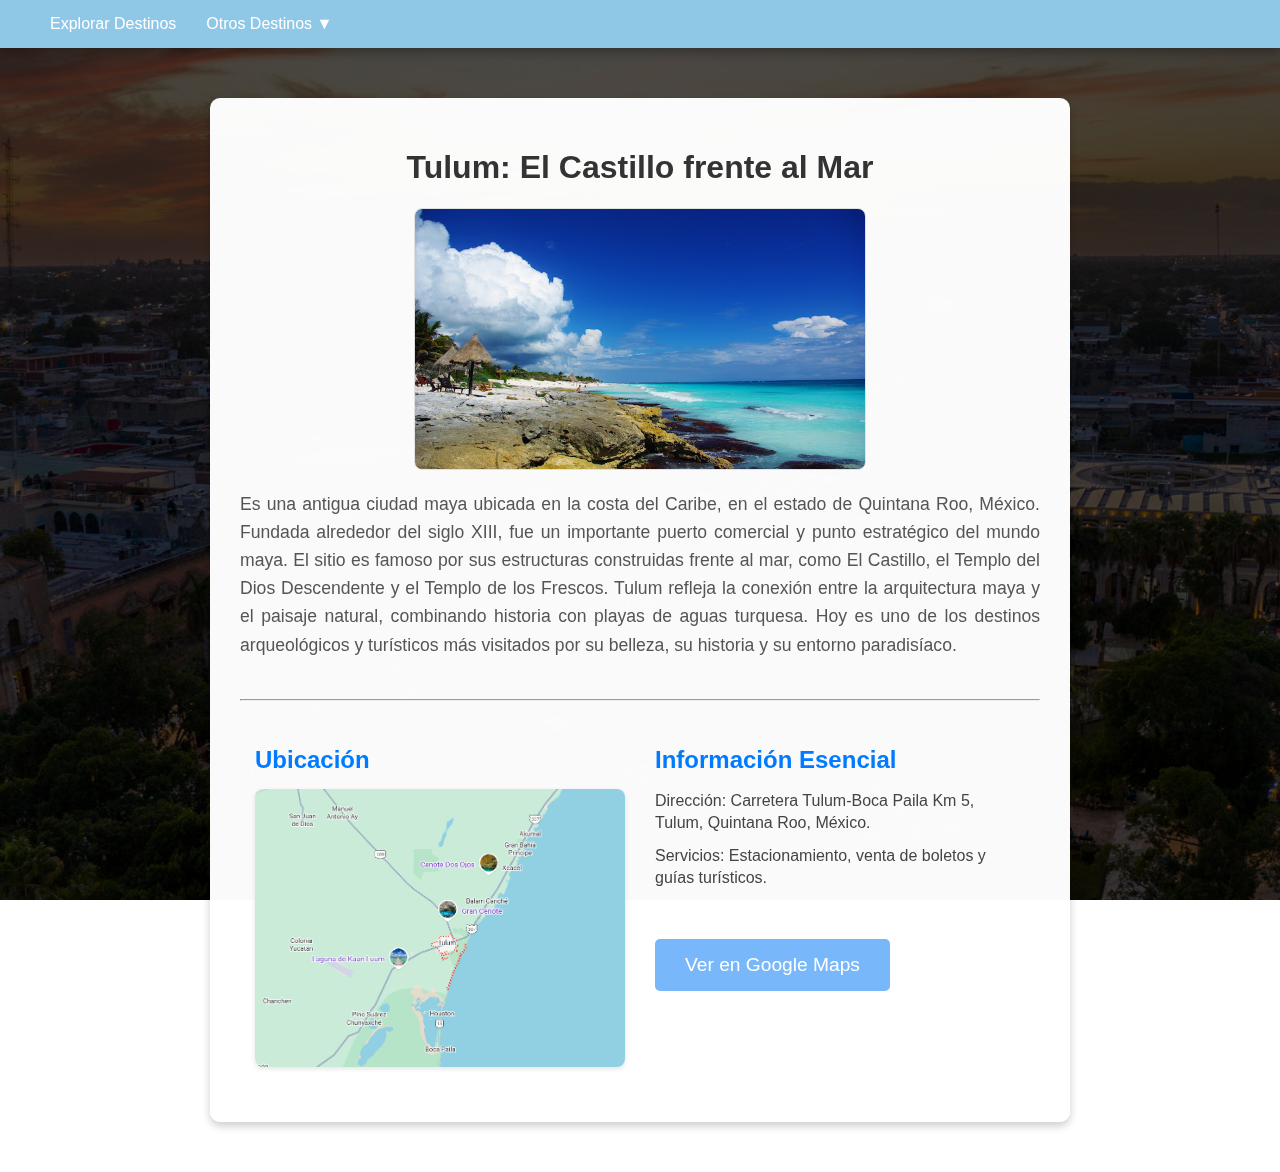
<file: Tulum.html>
<html>
<head>
    <title>Tulum | Ruinas frente al Mar Caribe</title>
    <link rel="stylesheet" href="Estilo.css"> 
</head>
<body class="uno">

    <nav class="menu-destino">
        <a href="Explora.html" class="nav-boton">Explorar Destinos</a>
        <div class="dropdown">
            <button class="nav-boton dropbtn">Otros Destinos ▼</button>
            <div class="dropdown-contenido"> 
                <a href="chichen.html">Chichén Itzá</a>
                <a href="Ek.html">Ek Balam</a>
                <a href="Maya.html">Museo Maya</a>
                <a href="Zaci.html">Cenote Zaci</a>
                <a href="Montejo.html">Paseo de Montejo</a>
                <a href="Ik.html">Cenote Ik Kil</a>
                <a href="Izamal.html">Izamal</a>
                <a href="Valla.html">Valladolid</a>
                <a href="Muñeca.html">Templo de las 7 Muñecas</a>
                <a href="Misne.html">Misnébalam</a>
                <a href="Progreso.html">Progreso</a>
                <a href="index.html">Página Principal</a>
            </div>
        </div>
    </nav>

    <div class="contenido-detalle"> 
        <h1>Tulum: El Castillo frente al Mar</h1>
        
        <img src="img/tulum2.jpg" alt="Ruinas de Tulum frente al mar" class="chichen-img">
        
        <p class="descripcion-destino">
            Es una antigua ciudad maya ubicada en la costa del Caribe, en el estado de Quintana Roo, México.
Fundada alrededor del siglo XIII, fue un importante puerto comercial y punto estratégico del mundo maya.
El sitio es famoso por sus estructuras construidas frente al mar, como El Castillo, el Templo del Dios Descendente y el Templo de los Frescos.
Tulum refleja la conexión entre la arquitectura maya y el paisaje natural, combinando historia con playas de aguas turquesa.
Hoy es uno de los destinos arqueológicos y turísticos más visitados por su belleza, su historia y su entorno paradisíaco.

        </p>

        <hr>

        <table class="info-tabla">
            <tr>
                <td class="mapa-columna">
                    <h2>Ubicación</h2>
                    <img src="img/mapa9.png" alt="Mapa de Tulum" class="imagen-mapa">
                </td>
                
                <td class="texto-columna">
                    <h2>Información Esencial</h2>
                    <ul class="lista-info">
                        <li>Dirección: Carretera Tulum-Boca Paila Km 5, Tulum, Quintana Roo, México.</li>
                        <li>Servicios: Estacionamiento, venta de boletos y guías turísticos.</li>
                    </ul>
                    <a href="https://maps.app.goo.gl/iGbErDL34gbAXTty6" class="boton">Ver en Google Maps</a>
                </td>
            </tr>
        </table>
        </div>

</body>
</html>
</file>
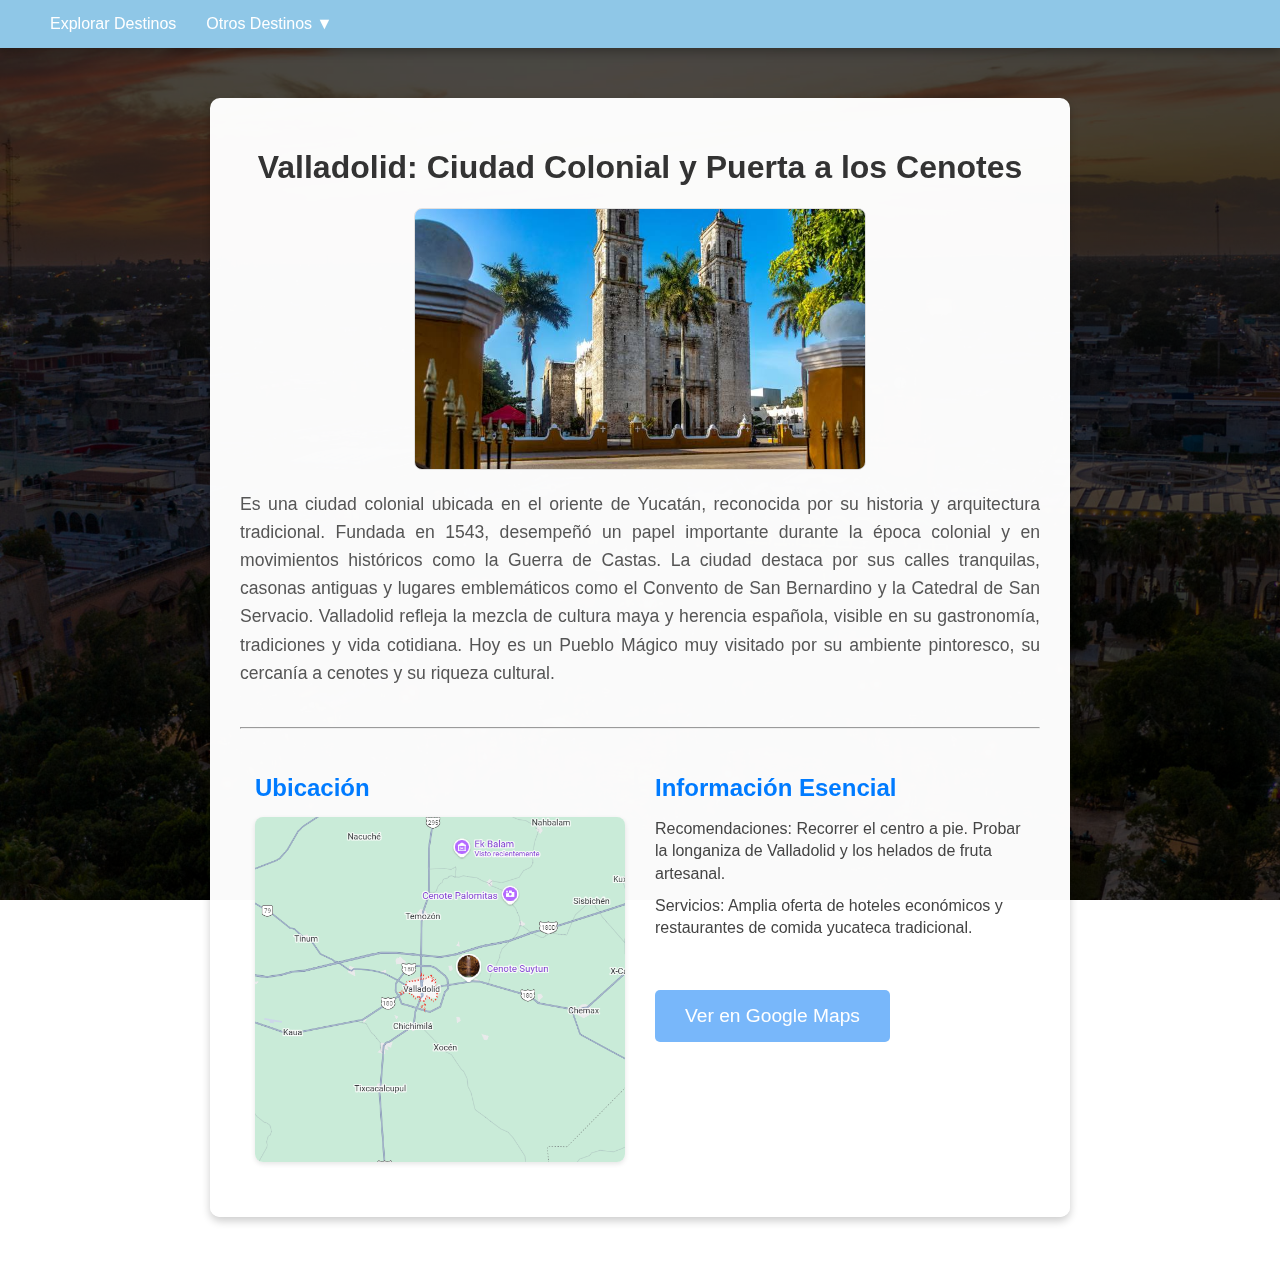
<file: Valla.html>
<html>
<head>
    <title>Valladolid | La Sultana de Oriente</title>
    <link rel="stylesheet" href="Estilo.css"> 
</head>
<body class="uno">

    <nav class="menu-destino">
        <a href="Explora.html" class="nav-boton">Explorar Destinos</a>
        <div class="dropdown">
            <button class="nav-boton dropbtn">Otros Destinos ▼</button>
            <div class="dropdown-contenido"> 
                <a href="chichen.html">Chichén Itzá</a>
                <a href="Ek.html">Ek Balam</a>
                <a href="Maya.html">Museo Maya</a>
                <a href="Zaci.html">Cenote Zaci</a>
                <a href="Montejo.html">Paseo de Montejo</a>
                <a href="Ik.html">Cenote Ik Kil</a>
                <a href="Izamal.html">Izamal</a>
                <a href="Tulum.html">Tulum</a>
                <a href="Muñeca.html">Templo de las 7 Muñecas</a>
                <a href="Misne.html">Misnébalam</a>
                <a href="Progreso.html">Progreso</a>
                <a href="index.html">Página Principal</a>
            </div>
        </div>
    </nav>

    <div class="contenido-detalle"> 
        <h1>Valladolid: Ciudad Colonial y Puerta a los Cenotes</h1>
        
        <img src="img/valla2.jpg" alt="Centro de Valladolid con la Iglesia de San Servacio" class="chichen-img">
        
        <p class="descripcion-destino">
            Es una ciudad colonial ubicada en el oriente de Yucatán, reconocida por su historia y arquitectura tradicional.
Fundada en 1543, desempeñó un papel importante durante la época colonial y en movimientos históricos como la Guerra de Castas.
La ciudad destaca por sus calles tranquilas, casonas antiguas y lugares emblemáticos como el Convento de San Bernardino y la Catedral de San Servacio.
Valladolid refleja la mezcla de cultura maya y herencia española, visible en su gastronomía, tradiciones y vida cotidiana.
Hoy es un Pueblo Mágico muy visitado por su ambiente pintoresco, su cercanía a cenotes y su riqueza cultural.
        </p>

        <hr>

        <table class="info-tabla">
            <tr>
                <td class="mapa-columna">
                    <h2>Ubicación</h2>
                    <img src="img/mapa8.png" alt="Mapa de Valladolid" class="imagen-mapa">
                </td>
                
                <td class="texto-columna">
                    <h2>Información Esencial</h2>
                    <ul class="lista-info">
                        <li>Recomendaciones: Recorrer el centro a pie. Probar la longaniza de Valladolid y los helados de fruta artesanal.</li>
                        <li>Servicios: Amplia oferta de hoteles económicos y restaurantes de comida yucateca tradicional.</li>
                    </ul>
                    <a href="https://maps.app.goo.gl/GNf4ntYR1dpU4RMM8v" class="boton">Ver en Google Maps</a>
                </td>
            </tr>
        </table>
        </div>

</body>
</html>
</file>
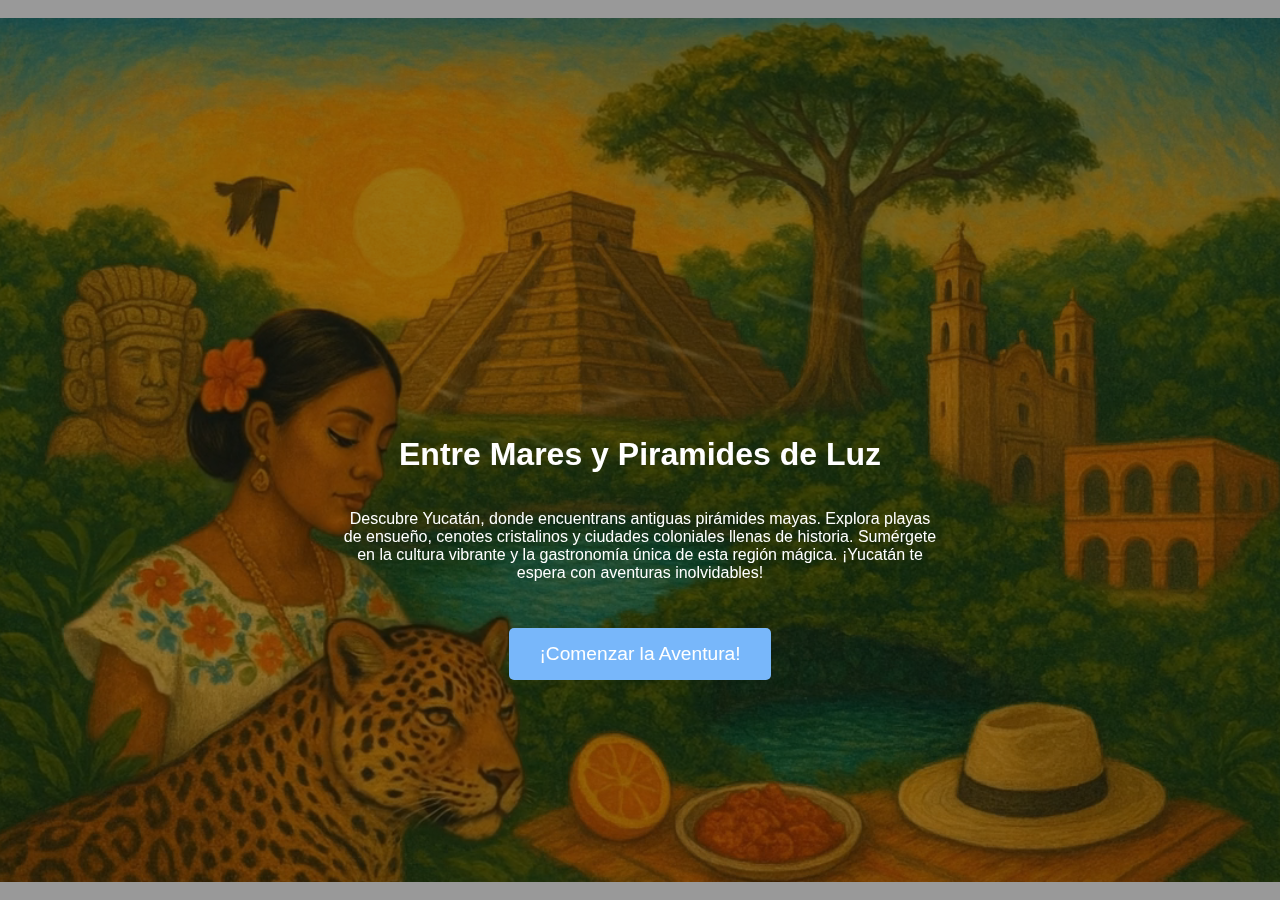
<file: Yucatan.html>
<!DOCTYPE html>
<html lang="es">
<head>
    <meta charset="UTF-8">
    <title>Yucatan</title>
    <link rel="stylesheet" href="Estilo.css"> 
</head>
<body> 
    
    <video playsinline autoplay muted loop id="videoFondo">
        <source src="img/Fondo3.mp4" type="video/mp4"> 
        
    </video>

    <div class="contenido-principal"> 
        <br><br><br><br><br><br><br><br><br><br><br><br><br> 
        
        <h1>Entre Mares y Piramides de Luz</h1>
        
        <p>Descubre Yucatán, donde encuentrans antiguas pirámides mayas. Explora playas de ensueño, cenotes cristalinos y ciudades coloniales llenas de historia. Sumérgete en la cultura vibrante y la gastronomía única de esta región mágica. ¡Yucatán te espera con aventuras inolvidables!</p>
        
        <a href="Explora.html" class="boton">
            ¡Comenzar la Aventura!
        </a> 
        
    </div>
</body>
</html>
</file>
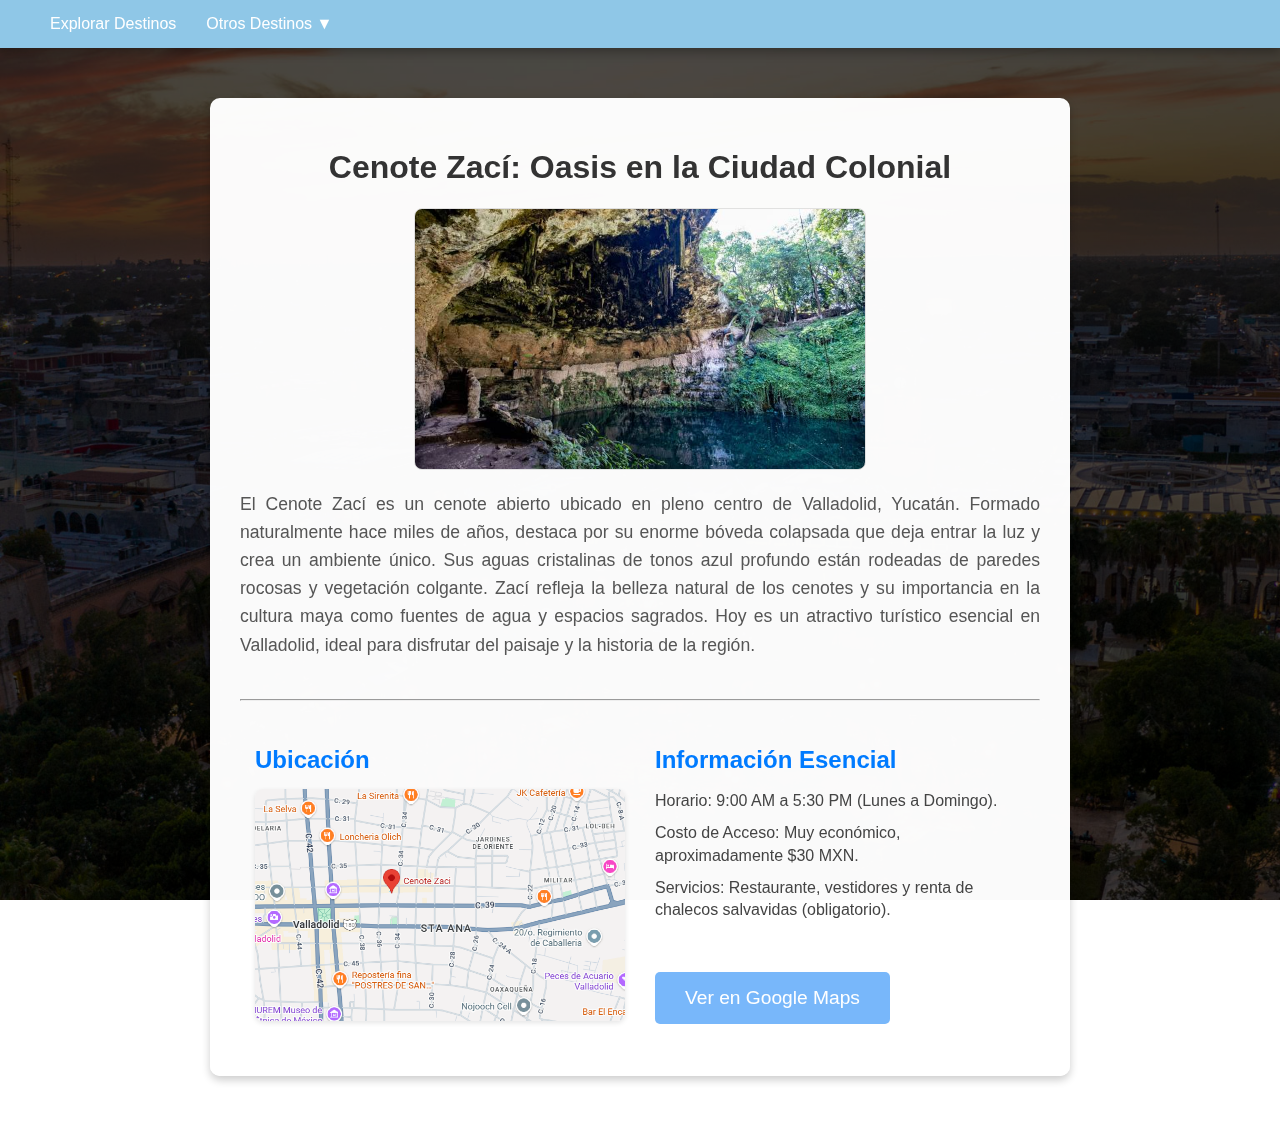
<file: Zaci.html>
<html>
<head>
    <title>Cenote Zací | Valladolid</title>
    <link rel="stylesheet" href="Estilo.css"> 
</head>
<body class="uno">

    <nav class="menu-destino">
        <a href="Explora.html" class="nav-boton">Explorar Destinos</a>
        <div class="dropdown">
            <button class="nav-boton dropbtn">Otros Destinos ▼</button>
            <div class="dropdown-contenido"> 
                <a href="Chichen.html">Chichén Itzá</a>
                <a href="Ek.html">Ek Balam</a>
                <a href="Maya.html">Museo Maya</a>
                <a href="Montejo.html">Paseo de Montejo</a>
                <a href="Ik.html">Cenote Ik Kil</a>
                <a href="Izamal.html">Izamal</a>
                <a href="Valla.html">Valladolid</a>
                <a href="Tulum.html">Tulum</a>
                <a href="Muñeca.html">Templo de las 7 Muñecas</a>
                <a href="Misne.html">Misnébalam</a>
                <a href="Progreso.html">Progreso</a>
                <a href="index.html">Página Principal</a>
            </div>
        </div>
    </nav>

    <div class="contenido-detalle"> 
        <h1>Cenote Zací: Oasis en la Ciudad Colonial</h1>
        
        <img src="img/cenote.jpg" alt="Vista interior del Cenote Zací" class="chichen-img">
        
        <p class="descripcion-destino">
            El Cenote Zací es un cenote abierto ubicado en pleno centro de Valladolid, Yucatán.
        Formado naturalmente hace miles de años, destaca por su enorme bóveda colapsada que deja entrar la luz y crea un ambiente único.
        Sus aguas cristalinas de tonos azul profundo están rodeadas de paredes rocosas y vegetación colgante.
        Zací refleja la belleza natural de los cenotes y su importancia en la cultura maya como fuentes de agua y espacios sagrados.
        Hoy es un atractivo turístico esencial en Valladolid, ideal para disfrutar del paisaje y la historia de la región.
        </p>

        <hr>

        <table class="info-tabla">
            <tr>
                <td class="mapa-columna">
                    <h2>Ubicación</h2>
                    <img src="img/mapa4.png" alt="Mapa del Cenote Zací" class="imagen-mapa">
                </td>
                
                <td class="texto-columna">
                    <h2>Información Esencial</h2>
                    <ul class="lista-info">
                        <li>Horario: 9:00 AM a 5:30 PM (Lunes a Domingo).</li>
                        <li>Costo de Acceso: Muy económico, aproximadamente $30 MXN.</li>
                        <li>Servicios: Restaurante, vestidores y renta de chalecos salvavidas (obligatorio).</li>
                    </ul>
                    <a href="https://maps.app.goo.gl/21petYpXH4MgEqP97" class="boton">Ver en Google Maps</a>
                </td>
            </tr>
        </table>
        </div>

</body>
</html>
</file>
<file: Estilo.css>
body {
    margin: 0;                    
    color: white;                 
    font-family: sans-serif;      
    min-height: 100vh;            
    
    /* Centrado y posicionamiento para index (Video de Fondo) */
    position: relative;           
    display: flex;                
    justify-content: center;      
    align-items: center;          
    flex-direction: column;       
    z-index: 0;
}

#videoFondo {
    /* Estilo para el video de fondo */
    position: fixed;              
    top: 50%;                     
    left: 50%;
    min-width: 120%; /* Asegura que el video cubra toda la pantalla */
    min-height: 80%; /* Asegura que el video cubra toda la pantalla */
    transform: translate(-50%, -50%);  
    z-index: -100;                
    width: auto;
    height: auto;
    overflow: hidden;
}

/* Velo oscuro para el video de fondo (Solo en index) */
body::before {
    content: "";
    position: fixed;              
    top: 0; left: 0;
    width: 100%;
    height: 100%;
    background: rgba(0, 0, 0, 0.4); 
    z-index: -99; 
}


/* 2. ESTILOS PARA PÁGINAS CON IMAGEN DE FONDO   */


/* Página de Exploración: Fondo de imagen */
.explora {
    background-image: linear-gradient(rgba(0,0,0,0.5), rgba(0,0,0,0.5)), url(img/Yuc.jpg);
    background-size: cover;
    background-attachment: fixed;
    color: white; /* Texto blanco */
    display: block; 
}

/* PÁGINA CHICHÉN ITZÁ (fondo de página) */
.uno{
    /* Fondo oscuro replicado de .explora */
    background-image: linear-gradient(rgba(0,0,0,0.5), rgba(0,0,0,0.5)), url('img/Yuc.jpg');
    background-size: cover;
    background-attachment: fixed;
    color: white; 
    display: block;
}

/* NAVEGACIÓN Y MENÚ DESPLEGABLE             */

.menu-destino {
    background-color: #8fc7e7;
    padding: 0px 50px; 
    display: flex;
    justify-content: flex-start;
    gap: 30px;
    box-shadow: 0 4px 10px rgba(0, 0, 0, 0.3);
    position:sticky;
    top: 0;
    z-index: 100;
}

.nav-boton {
    background-color: transparent; 
    color: white; 
    padding: 15px 0%; 
    border: none; 
    border-radius: 0; 
    font-size: 1em; 
    cursor: pointer; 
    text-decoration: none; 
    transition: background-color 0.3s; 
    display: block; 
}
.nav-boton:hover {
    background-color: rgba(255,255,255,0.1); 
}

.dropdown {
    position: relative; 
    display: inline-block;
}

.dropdown-contenido { 
    display: none; 
    position: absolute; 
    background-color: #f9f9f9; 
    min-width: 160px; 
    box-shadow: 0px 8px 16px 0px rgba(0,0,0,0.2); 
    z-index: 10; 
    border-radius: 5px; 
    top: 100%; 
    left: 0; 
    white-space: nowrap; 
}
.dropdown-contenido a {
    color: #333; 
    padding: 12px 16px; 
    text-decoration: none; 
    display: block; 
    text-align: left; 
}
.dropdown-contenido a:hover {
    background-color: #ddd; 
}
.dropdown:hover .dropdown-contenido {
    display: block; 
}



/* CONTENIDO Y TABLA (EXPLORA)           */

.contenido-principal{ /* Contenedor en index.html */
    display: flex;
    flex-direction: column;
    align-items: center;
    text-align: center;
    padding: 20px;
    max-width: 600px;
    margin-bottom: 40px; 
}

.boton{ /* Estilo del botón de index */
    background-color: #78b7fa; 
    color: white; 
    padding: 15px 30px; 
    border: none; 
    border-radius: 5px; 
    font-size: 1.2em; 
    cursor: pointer; 
    margin-top: 30px; 
    transition: background-color 0.3s; 
    text-decoration: none; 
    display: inline-block;
}
.boton:hover{ 
    background-color: #2287f3;
}

.explorar{ /* Contenedor de la tabla en Explora */
    text-align: center; 
    padding: 50px 20px;
    max-width: 1000px;
    margin: 0 auto; 
}

.destinos { /* Estilo de la tabla */
    width: 900px; 
    margin: 40px auto; 
    border-collapse: collapse; /* Quita los espacios entre celdas */ 
    border: none;            
}

.destino { /* Estilo de las celdas de la tabla */
    border: none;              
    padding: 15px;             
    vertical-align: top;       
}

.destino-img { /* Estilo de las imágenes en la tabla */
    width: 250px; 
    height: auto;             
    border-radius: 8px;      
    display: block; /* Centrado de la imagen */         
    margin-bottom: 10px; /* Espacio debajo de la imagen */     
}

.destino a img {
    border: none; 
}



/* ESTILOS DE LA PÁGINA DE DETALLE (CHICHÉN) */

.contenido-detalle { /* Contenedor del texto y la imagen de detalle */
    max-width: 800px;
    margin: 50px auto; 
    padding: 30px;
    
    
    background-color: rgba(255, 255, 255, 0.98); /* Fondo blanco casi sólido */
    
    color: #333; /* Texto oscuro para el fondo claro */
    
    border-radius: 10px;
    box-shadow: 0 4px 8px rgba(0, 0, 0, 0.2);
    text-align: center;
}

.chichen-img { /* Estilo de la imagen principal de la página de detalle */
    width: 60%; 
    max-width: 450px;
    height: auto; 
    display: block;
    margin: 20px auto; 
    object-fit: cover; 
    border-radius: 8px;
    /* 🟢 ¡NUEVO! Añadimos un pequeño borde para que se destaque del fondo blanco 🟢 */
    border: 1px solid rgba(0,0,0,0.1); 
}

.descripcion-destino {
    font-size: 1.1em;
    line-height: 1.6;
    color: #555;
    text-align: justify; 
    margin-bottom: 40px;
}

.boton{ 
    background-color: #78b7fa; 
    color: white; 
    padding: 15px 30px; 
    border: none; 
    border-radius: 5px; 
    font-size: 1.2em; 
    cursor: pointer; 
    margin-top: 30px; 
    transition: background-color 0.3s; 
    text-decoration: none; 
    display: inline-block;
}
.boton:hover{ 
    background-color: #2287f3;
}

.info-tabla {
    width: 100%;
    margin-top: 30px;
    border-collapse: collapse;
    text-align: left; /* Alineación del texto dentro de la tabla */
}

/* Columnas de la tabla (Mapa y Texto) */
.mapa-columna, .texto-columna {
    padding: 15px;
    vertical-align: top;
    width: 50%; /* Divide la tabla en dos columnas iguales */
}

/* Estilo para la imagen del mapa */
.imagen-mapa {
    width: 100%; 
    height: auto;
    border-radius: 8px;
    box-shadow: 0 2px 5px rgba(0, 0, 0, 0.1);
    margin-bottom: 10px;
}

/* Estilo para la lista de información */
.lista-info {
    list-style: none; /* Quita los puntos de la lista */
    padding: 0;
    margin-bottom: 20px;
}

.lista-info li {
    margin-bottom: 10px;
    line-height: 1.4;
    color: #444;
}

/* Aseguramos que los títulos dentro del contenedor se vean bien */
.contenido-detalle h2 {
    color: #007bff; /* Un color de acento azul */
    margin-top: 0;
    margin-bottom: 15px;
}


/* ======================================================= */
/* MEDIA QUERY PARA DISPOSITIVOS MÓVILES (Max 768px) */
/* ======================================================= */
@media (max-width: 768px) {
    
    /* A. MENÚ DE NAVEGACIÓN (.menu-destino) */
    .menu-destino {
        padding: 0 10px; /* Menos espacio en los lados */
        gap: 10px; /* Menos espacio entre botones */
    }

    /* B. PÁGINA DE EXPLORACIÓN (3 COLUMNAS A 1) */
    .destinos {
        width: 100%; /* Ocupa todo el ancho */
        /* Eliminamos las 3 columnas y forzamos el apilamiento */
        display: block; 
        margin: 20px auto;
    }
    
    /* Ajustamos las celdas para que cada destino ocupe todo el ancho */
    .celda-texto, .destino {
        display: block; /* Ocupa el 100% */
        width: 100%;
        padding: 10px 0;
        text-align: center;
    }
    
    /* Aseguramos que la imagen del destino se centre y sea legible */
    .destino-img {
        width: 90%; 
        max-width: 400px;
        margin: 0 auto;
    }

    /* C. PÁGINAS DE DETALLE (2 COLUMNAS A 1) */
    /* Apilamos las columnas del mapa y la info esencial verticalmente */
    .mapa-columna, .texto-columna {
        width: 100%; /* Ahora ocupan el ancho completo */
        display: block;
        padding: 10px 0;
        text-align: left;
    }

    /* Ajustamos el tamaño de la imagen principal para que no sea demasiado grande */
    .chichen-img {
        width: 90%; 
    }
    
    /* Ajuste de título */
    .contenido-detalle h1 {
        font-size: 1.5em; /* Reducir el tamaño de los títulos */
    }
}
</file>
